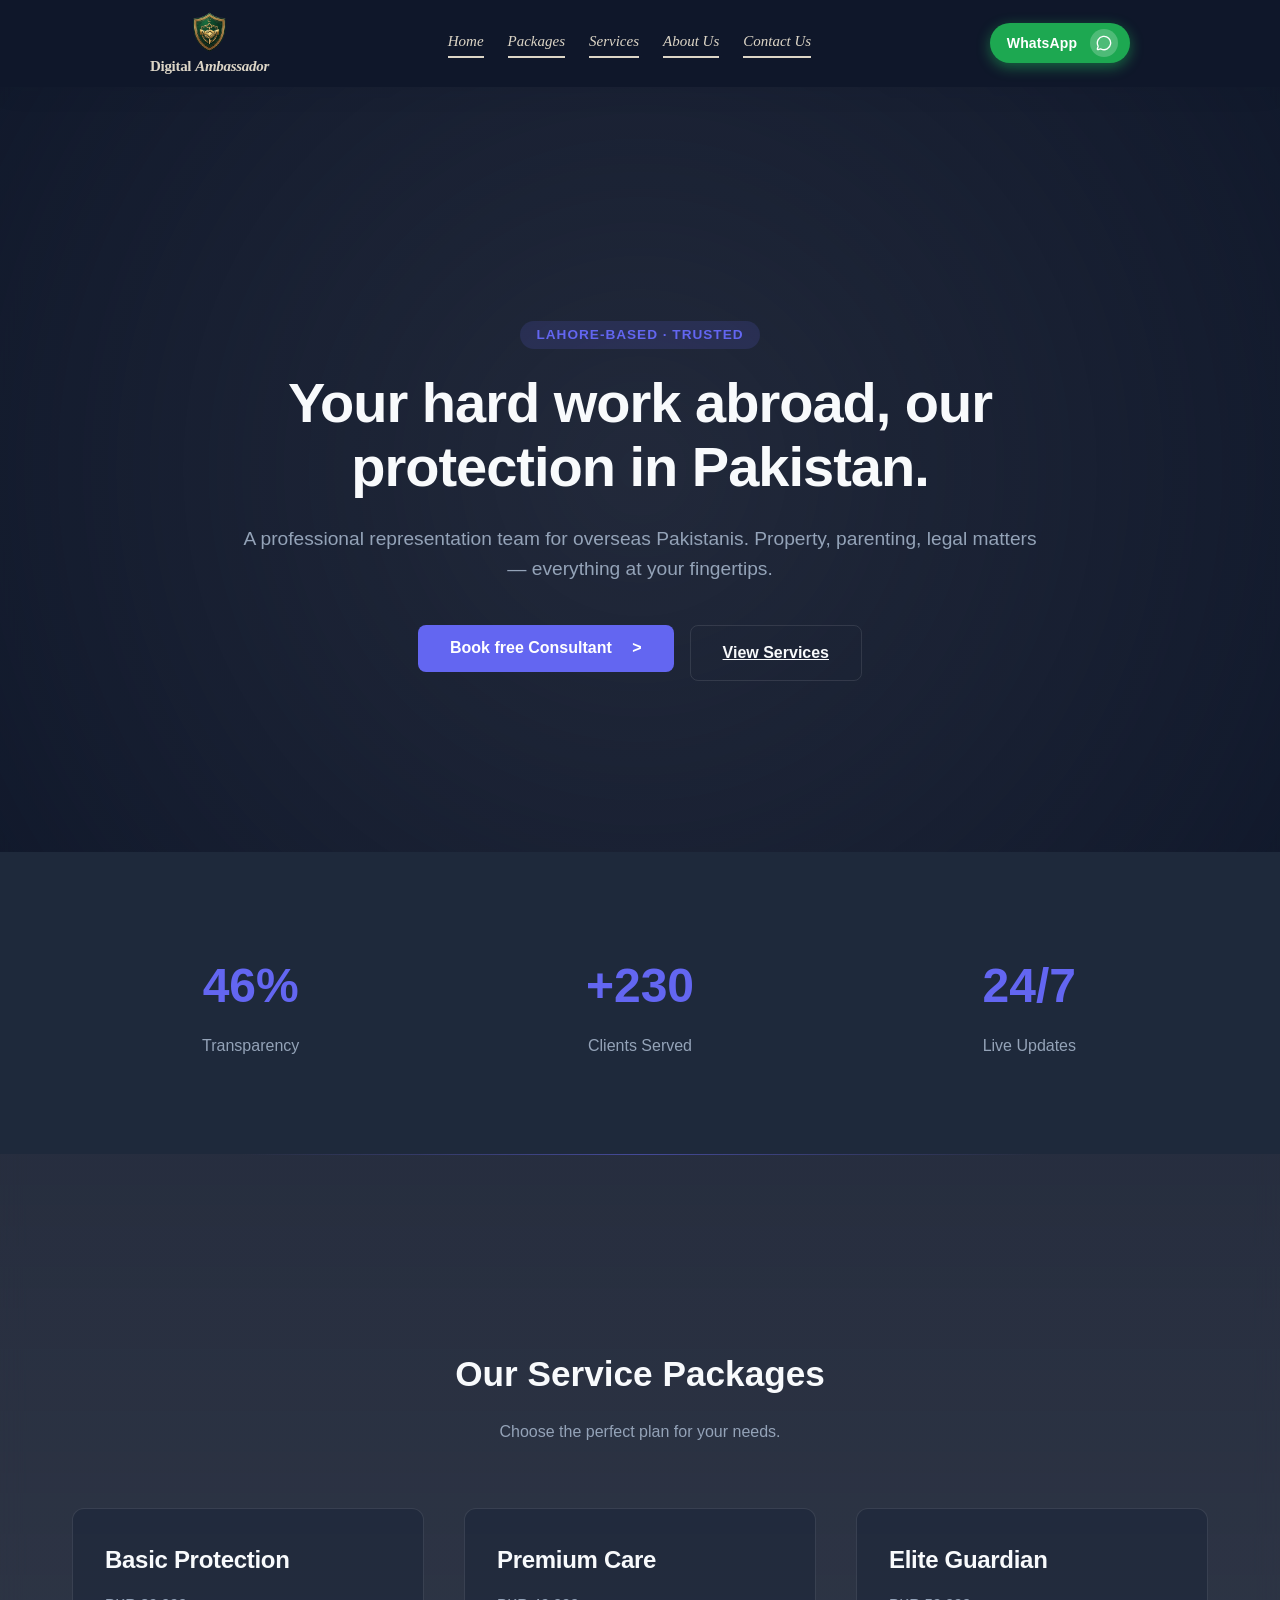
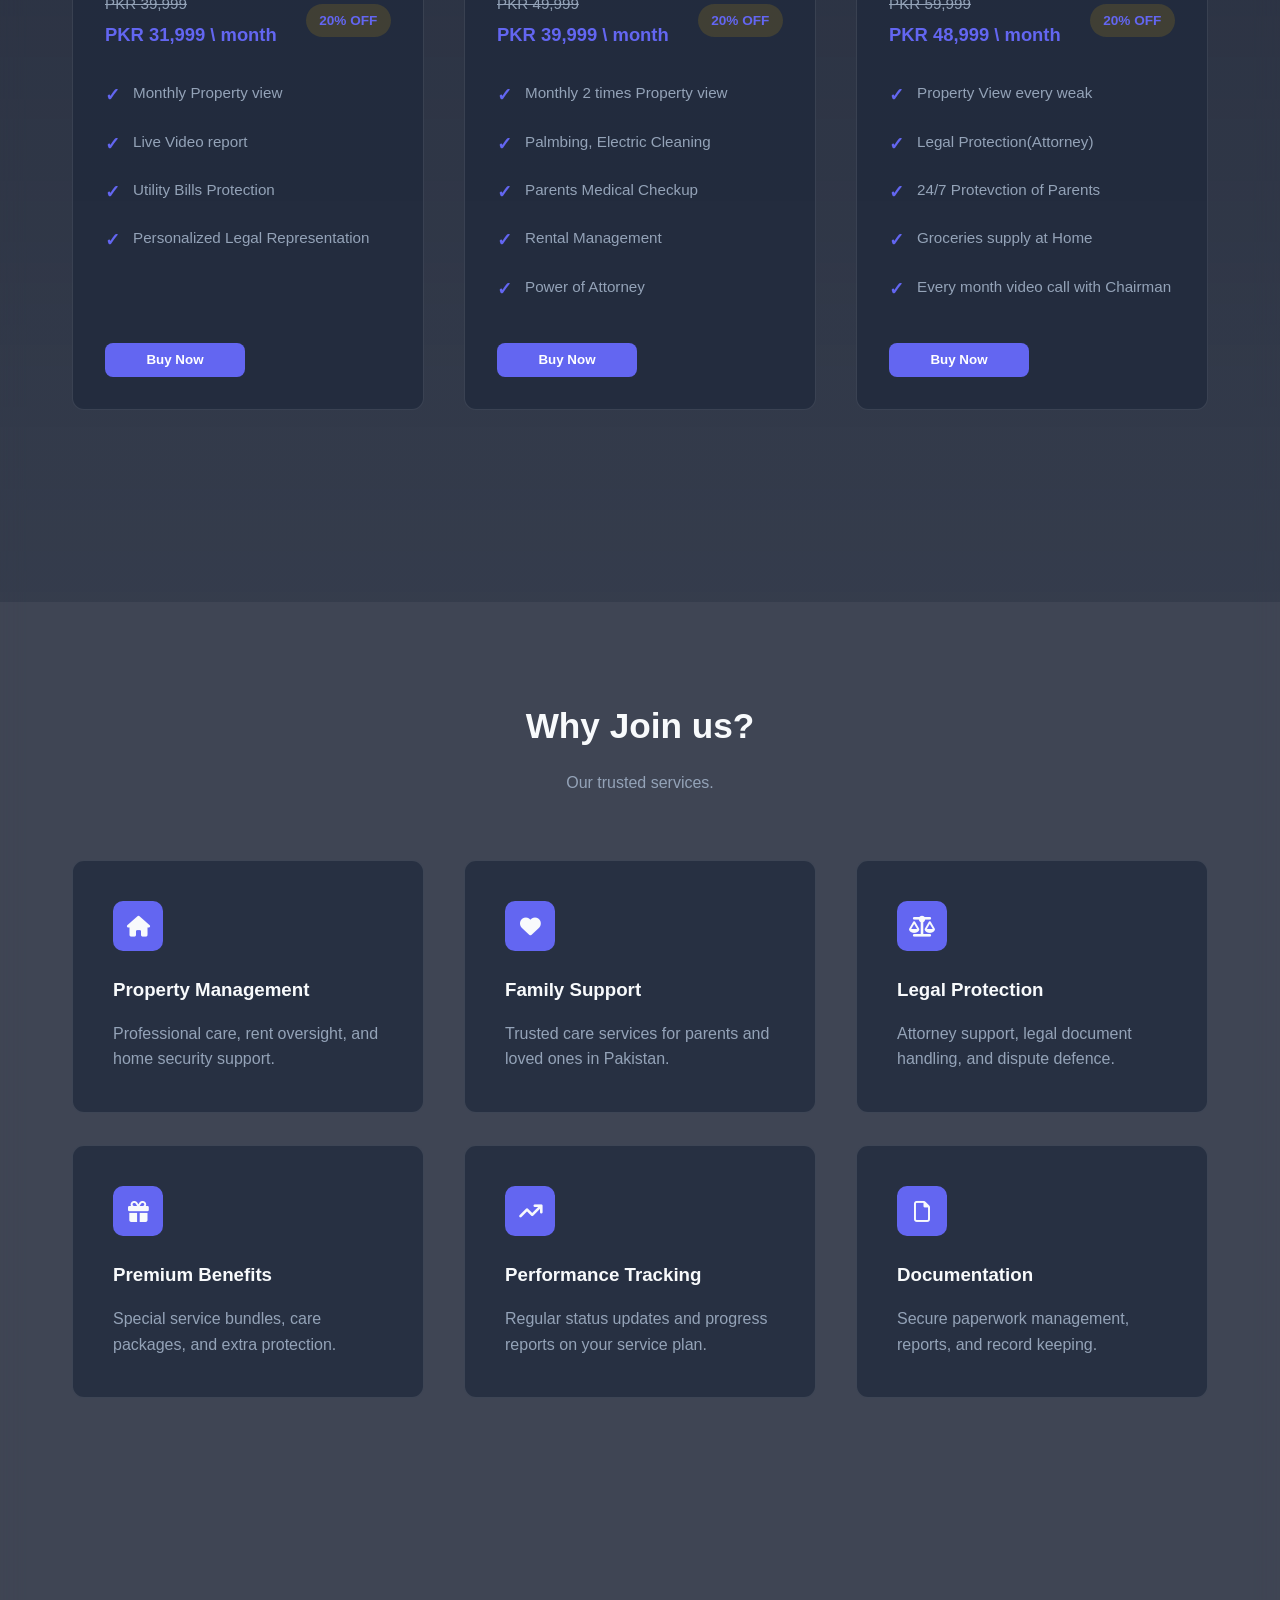
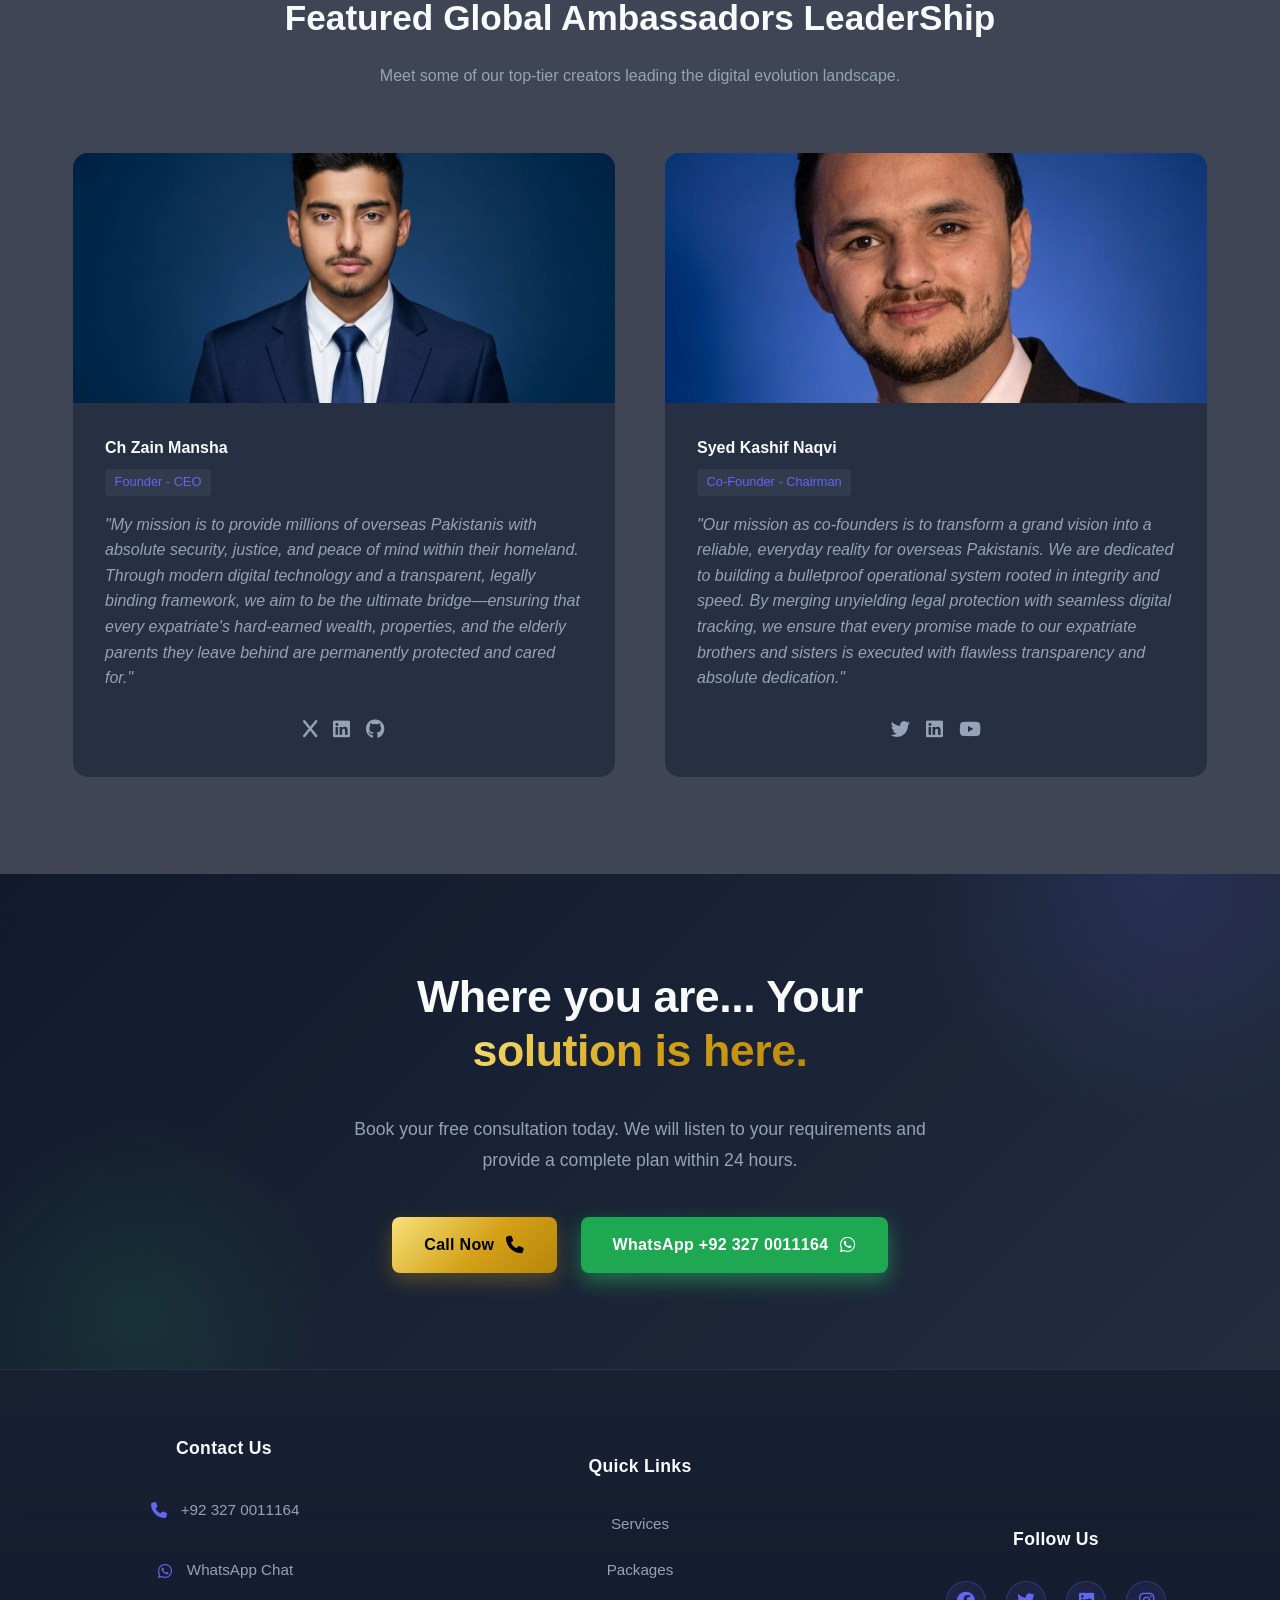
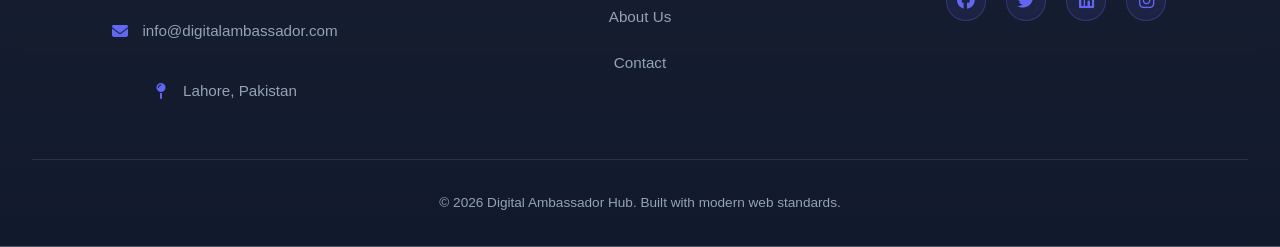
<file: index.html>
<!DOCTYPE html>
<html lang="en">
<head>
    <meta charset="UTF-8">
    <meta name="viewport" content="width=device-width, initial-scale=1.0">
    <title>Digital Ambassador Platform</title>
    <link rel="stylesheet" href="style.css">
    <link rel="stylesheet" href="https://cdnjs.cloudflare.com/ajax/libs/font-awesome/6.4.0/css/all.min.css">
</head>
<body>

     <nav class="navbar">
        <div class="navbar__brand">
            <img src="./Images/brandLogo.png" alt="Digital Ambassador" class="navbar__brand-logo">
            <span class="navbar__brand-title">
                <span class="navbar__brand-title-main">Digital</span>
                <span class="navbar__brand-title-italic">Ambassador</span>
            </span>
        </div>
        <button class="nav-toggle" type="button" aria-label="Toggle navigation" aria-expanded="false"
            aria-controls="nav-links">
            <span>☰</span>
        </button>

        <div class="nav-links" id="nav-links">
            <div class="nav-links__brand">
                <img src="../Images/brandLogo.png" alt="Digital Ambassador" class="nav-links__brand-logo">
                <div class="nav-links__brand-text">
                    <span class="navbar__brand-title-main">Digital</span>
                    <span class="navbar__brand-title-italic">Ambassador</span>
                </div>
            </div>
            <a href="">Home</a>
              <a href="#packages">Packages</a>
            <a href="#features">Services</a>
            <a href="#ambassadors">About Us</a>
            <a href="#contact">Contact Us</a>
            <a class="whatsapp-btn nav-links__whatsapp"
                href="https://wa.me/923270011164?text=%D8%A7%D9%84%D8%D8%B3%D9%84%D8%A7%D9%85%20%D8%B9%D9%84%DB%8C%DA%A9%D9%85%20Digital%20Ambassador%20team!%20%F0%9F%91%8B%0A%0A%D9%85%DB%8C%DA%BA%20%D8%A8%D8%DB%8C%D8%B1%D9%88%D9%86%D9%90%20%D9%85%D9%84%DA%A9%20%D9%85%D9%82%DB%8C%D9%85%20%DB%81%D9%88%DA%BA%20%D8%A7%D9%88%D8%B1%20%D8%A2%D9%BE%20%DA%A9%DB%8C%20%D8%B3%D8%B1%D9%88%D8%B3%D8%B2%20%DA%A9%DB%92%20%D8%A8%D8%A7%D8%B1%DB%92%20%D9%85%DB%8C%DA%BA%20%D8%AC%D8%A7%D9%86%D9%86%D8%A7%20%DA%86%D8%A7%DB%81%D8%AA%D8%A7%2F%DA%86%D8%A7%D9%87%D8%AA%DB%8C%20%DB%81%D9%88%DA%BA%DB%94%0A%0A%D8%A8%D8%B1%D8%A7%DB%81%D9%90%20%DA%A9%D8%B1%D9%85%20%D9%85%D8%AC%DA%BE%DB%92%20%D9%81%D8%B1%DB%8C%20%DA%A9%D9%86%D8%B3%D9%84%D9%B9%DB%8C%D8%B4%D9%86%20%DA%A9%DB%92%20%D9%84%DB%8C%DB%92%20%D8%B1%DB%81%D9%86%D9%85%D8%A7%D8%A6%DB%8C%20%D9%81%D8%B1%D9%85%D8%A7%D8%A6%DB%8C%DA%BA%DB%94%0A%0A%D8%B4%DA%A9%D8%B1%DB%8C%DB%81!"
                target="_blank" rel="noopener noreferrer" aria-label="Chat with us on WhatsApp">
                <span class="whatsapp-btn__label" dir="ltr">WhatsApp</span>
                <span class="whatsapp-btn__icon-wrap" aria-hidden="true">
                    <svg class="whatsapp-btn__icon" xmlns="http://www.w3.org/2000/svg" width="24" height="24"
                        viewBox="0 0 24 24" fill="none" stroke="currentColor" stroke-width="2" stroke-linecap="round"
                        stroke-linejoin="round">
                        <path
                            d="M2.992 16.342a2 2 0 0 1 .094 1.167l-1.065 3.29a1 1 0 0 0 1.236 1.168l3.413-.998a2 2 0 0 1 1.099.092 10 10 0 1 0-4.777-4.719">
                        </path>
                    </svg>
                </span>
            </a>
        </div>

        <a class="whatsapp-btn"
            href="https://wa.me/923270011164?text=%D8%A7%D9%84%D8%B3%D9%84%D8%A7%D9%85%20%D8%B9%D9%84%DB%8C%DA%A9%D9%85%20Digital%20Ambassador%20team!%20%F0%9F%91%8B%0A%0A%D9%85%DB%8C%DA%BA%20%D8%A8%DB%8C%D8%B1%D9%88%D9%86%D9%90%20%D9%85%D9%84%DA%A9%20%D9%85%D9%82%DB%8C%D9%85%20%DB%81%D9%88%DA%BA%20%D8%A7%D9%88%D8%B1%20%D8%A2%D9%BE%20%DA%A9%DB%8C%20%D8%B3%D8%B1%D9%88%D8%B3%D8%B2%20%DA%A9%DB%92%20%D8%A8%D8%A7%D8%B1%DB%92%20%D9%85%DB%8C%DA%BA%20%D8%AC%D8%A7%D9%86%D9%86%D8%A7%20%DA%86%D8%A7%DB%81%D8%AA%D8%A7%2F%DA%86%D8%A7%D9%87%D8%AA%DB%8C%20%DB%81%D9%88%DA%BA%DB%94%0A%0A%D8%A8%D8%B1%D8%A7%DB%81%D9%90%20%DA%A9%D8%B1%D9%85%20%D9%85%D8%AC%DA%BE%DB%92%20%D9%81%D8%B1%DB%8C%20%DA%A9%D9%86%D8%B3%D9%84%D9%B9%DB%8C%D8%B4%D9%86%20%DA%A9%DB%92%20%D9%84%DB%8C%DB%92%20%D8%B1%DB%81%D9%86%D9%85%D8%A7%D8%A6%DB%8C%20%D9%81%D8%B1%D9%85%D8%A7%D8%A6%DB%8C%DA%BA%DB%94%0A%0A%D8%B4%DA%A9%D8%B1%DB%8C%DB%81!"
            target="_blank" rel="noopener noreferrer" aria-label="Chat with us on WhatsApp">
            <span class="whatsapp-btn__label" dir="ltr">WhatsApp</span>
            <span class="whatsapp-btn__icon-wrap" aria-hidden="true">
                <svg class="whatsapp-btn__icon" xmlns="http://www.w3.org/2000/svg" width="24" height="24"
                    viewBox="0 0 24 24" fill="none" stroke="currentColor" stroke-width="2" stroke-linecap="round"
                    stroke-linejoin="round">
                    <path
                        d="M2.992 16.342a2 2 0 0 1 .094 1.167l-1.065 3.29a1 1 0 0 0 1.236 1.168l3.413-.998a2 2 0 0 1 1.099.092 10 10 0 1 0-4.777-4.719">
                    </path>
                </svg>
            </span>
        </a>
     </nav>

    <section class="hero">
        <div class="hero-overlay"></div>
        <div class="hero-content">
            <span class="badge">Lahore-Based · Trusted</span>
            <h1 style="overflow-y: hidden;">Your hard work abroad, our protection in Pakistan.</h1>
            <p>A professional representation team for overseas Pakistanis. Property, parenting, legal matters — everything at your fingertips.</p>
            <div class="hero-actions">
                 <a href="https://wa.me/92270011164?text=Hi,%20book%20a%20free%20consultation">
                <button class="btn btn-primary btn-large">Book free Consultant &emsp;></button>
                </a>
                <a href="#features" class="btn btn-secondary btn-large">View Services</a>
            </div>
        </div>
    </section>

    <section id="analytics" class="metrics-section">
        <div class="section-container">
            <div class="metrics-grid">
    <!-- 1. Percentage Counter -->
    <div class="metric-card">
        <h3 class="counter" data-target="100" data-append="%">0</h3>
        <p>Transparency</p>
    </div>
    
    <!-- 2. Counter with a Plus Sign -->
    <div class="metric-card">
        <h3 class="counter" data-target="500" data-prepend="+">0</h3>
        <p>Clients Served</p>
    </div>

     <!-- 3. Static Text (No counting animation needed) -->
    <div class="metric-card">
        <h3 class="static-value">24/7</h3>
        <p>Live Updates</p>
    </div>

</div>
        </div>
    </section>

    <section id="packages" class="packages-section">
        <div class="section-container">
            <div class="section-header">
                <h2>Our Service Packages</h2>
                <p>Choose the perfect plan for your needs.</p>
            </div>
            <div class="packages-grid">
                <div class="package-card">
                    <h3>Basic Protection</h3>
                    <div class="price-block">
                        <div>
                            <span class="original-price">PKR 39,999</span>
                            <span class="discounted-price">PKR 31,999 <span class="slash-icon"></i></span>\ month</span>
                        </div>
                        <span class="discount-badge">20% OFF</span>
                    </div>
                    <ul>
                        <li>Monthly Property view</li>
                        <li>Live Video report</li>
                        <li>Utility Bills Protection</li>
                        <li>Personalized Legal Representation</li>
                    </ul>
                    <a href="https://wa.me/92270011164?text=Hi,%20I'm%20intrested%20in%20basic%20protection%20plan">
                    <button class="btn btn-primary open-modal-btn">Buy Now</button>
                    </a>
                </div>
                <div class="package-card">
                    <h3>Premium Care</h3>
                    <div class="price-block">
                        <div>
                            <span class="original-price">PKR 49,999</span>
                            <span class="discounted-price">PKR 39,999 <span class="slash-icon"></i></span>\ month</span>
                        </div>
                        <span class="discount-badge">20% OFF</span>
                    </div>
                    <ul>
                        <li>Monthly 2 times Property view</li>
                        <li>Palmbing, Electric Cleaning</li>
                        <li>Parents Medical Checkup</li>
                        <li>Rental Management</li>
                        <li>Power of Attorney</li>
                    </ul>
                    <a href="https://wa.me/92270011164?text=Hi,%20I'm%20intrested%20in%20premium%20care%20plan">
                    <button class="btn btn-primary open-modal-btn">Buy Now</button>
                    </a>
                </div>
                <div class="package-card">
                    <h3>Elite Guardian</h3>
                    <div class="price-block">
                        <div>
                            <span class="original-price">PKR 59,999</span>
                            <span class="discounted-price">PKR 48,999 <span class="slash-icon"></i></span>\ month</span>
                        </div>
                        <span class="discount-badge">20% OFF</span>
                    </div>
                    <ul>
                        <li>Property View every weak</li>
                        <li>Legal Protection(Attorney)</li>
                        <li>24/7 Protevction of Parents</li>
                        <li>Groceries supply at Home</li>
                        <li>Every month video call with Chairman</li>
                    </ul>
                    <a href="https://wa.me/92270011164?text=Hi,%20I'm%20intrested%20in%20elite%20guardian%20plan">
                    <button class="btn btn-primary open-modal-btn">Buy Now</button>
                    </a>
                </div>
            </div>
        </div>
    </section>

    <section id="features" class="features-section">
        <div class="section-container">
            <div class="section-header">
                <h2>Why Join us?</h2>
                <p>Our trusted services.</p>
            </div>
            <div class="features-grid">
                <div class="feature-card">
                    <div class="icon-wrapper"><i class="fa-solid fa-house"></i></div>
                    <h3>Property Management</h3>
                    <p>Professional care, rent oversight, and home security support.</p>
                </div>
                <div class="feature-card">
                    <div class="icon-wrapper"><i class="fa-solid fa-heart"></i></div>
                    <h3>Family Support</h3>
                    <p>Trusted care services for parents and loved ones in Pakistan.</p>
                </div>
                <div class="feature-card">
                    <div class="icon-wrapper"><i class="fa-solid fa-scale-balanced"></i></div>
                    <h3>Legal Protection</h3>
                    <p>Attorney support, legal document handling, and dispute defence.</p>
                </div>
            </div>
             <div class="features-grid" style="margin-top: 2rem;">
                <div class="feature-card">
                    <div class="icon-wrapper"><i class="fa-solid fa-gift"></i></div>
                    <h3>Premium Benefits</h3>
                    <p>Special service bundles, care packages, and extra protection.</p>
                </div>
                <div class="feature-card">
                    <div class="icon-wrapper"><i class="fa-solid fa-arrow-trend-up"></i></div>
                    <h3>Performance Tracking</h3>
                    <p>Regular status updates and progress reports on your service plan.</p>
                </div>
                <div class="feature-card">
                    <div class="icon-wrapper"><i class="fa-regular fa-file"></i></div>
                    <h3>Documentation</h3>
                    <p>Secure paperwork management, reports, and record keeping.</p>
                </div>
            </div>
        </div>
    </section>

    <section id="ambassadors" class="showcase-section">
        <div class="section-container">
            <div class="section-header">
                <h2>Featured Global Ambassadors LeaderShip</h2>
                <p>Meet some of our top-tier creators leading the digital evolution landscape.</p>
            </div>
            <div class="ambassador-grid">
                <div class="ambassador-card">
                    <div class="profile-img-container">
                    <img src="./Images/ChZainMansha.png" alt="Ch Zain-Ul-Abideen Mansha">
                    </div>
                    <div class="card-info">
                        <h4>Ch Zain Mansha</h4>
                        <span class="role-badge">Founder - CEO</span>
                        <p>"My mission is to provide millions of overseas Pakistanis with absolute security, justice, and peace of mind within their homeland. Through modern digital technology and a transparent, legally binding framework, we aim to be the ultimate bridge—ensuring that every expatriate's hard-earned wealth, properties, and the elderly parents they leave behind are permanently protected and cared for."<p>
                        <div class="social-links">
                            <a href="https://x.com/chzaynmansha"><i class="fa-brands fa-x"></i></a>
                            <a href="https://www.linkedin.com/in/ch-zain-mansha-423312341/"><i class="fa-brands fa-linkedin"></i></a>
                            <a href="https://github.com/chzainmanshaa"><i class="fa-brands fa-github"></i></a>
                        </div>
                    </div>
                </div>
                <div class="ambassador-card">
                    <div class="profile-img-container">
                        <img src="./Images/KashafNaqvi.png" alt="Kashaf Shah Naqvi">
                    </div>
                    <div class="card-info">
                        <h4>Syed Kashif Naqvi</h4>
                        <span class="role-badge">Co-Founder - Chairman</span>
                        <p>"Our mission as co-founders is to transform a grand vision into a reliable, everyday reality for overseas Pakistanis. We are dedicated to building a bulletproof operational system rooted in integrity and speed. By merging unyielding legal protection with seamless digital tracking, we ensure that every promise made to our expatriate brothers and sisters is executed with flawless transparency and absolute dedication."</p>
                        <div class="social-links">
                            <a href="#"><i class="fa-brands fa-twitter"></i></a>
                            <a href="#"><i class="fa-brands fa-linkedin"></i></a>
                            <a href="#"><i class="fa-brands fa-youtube"></i></a>
                        </div>
                    </div>
                </div>
            </div>
        </div>
    </section>

    <section class="cta-container" id="contact">
        <div class="cta-card">
            <h2 class="cta-title">Where you are... Your <span class="highlight" style="overflow-y: hidden;">solution is here.</span></h2>
            
            <p class="cta-description">
                Book your free consultation today. We will listen to your requirements and provide a complete plan within 24 hours.
            </p>
            
            <div class="cta-buttons">
                <a href="tel:+923270011164" class="btn-cta btn-gold">
                    Call Now <i class="fa-solid fa-phone"></i>
                </a>
                
                <a href="https://wa.me/923270011164" target="_blank" class="btn-cta btn-whatsapp">
                    WhatsApp +92 327 0011164 <i class="fa-brands fa-whatsapp"></i>
                </a>
            </div>
        </div>
    </section>

    <footer class="main-footer">
        <div class="footer-container">
            <div class="footer-section footer-contact">
                <h4>Contact Us</h4>
                <div class="contact-item">
                    <i class="fa-solid fa-phone"></i>
                    <a href="tel:+923270011164">+92 327 0011164</a>
                </div>
                <div class="contact-item">
                    <i class="fa-brands fa-whatsapp"></i>
                    <a href="https://wa.me/923270011164" target="_blank" rel="noopener noreferrer">WhatsApp Chat</a>
                </div>
                <div class="contact-item">
                    <i class="fa-solid fa-envelope"></i>
                    <a href="mailto:info@digitalambassador.com">info@digitalambassador.com</a>
                </div>
                <div class="contact-item">
                    <i class="fa-solid fa-map-pin"></i>
                    <span>Lahore, Pakistan</span>
                </div>
            </div>

            <div class="footer-section footer-links">
                <h4>Quick Links</h4>
                <ul>
                    <li><a href="#features">Services</a></li>
                    <li><a href="#packages">Packages</a></li>
                    <li><a href="#ambassadors">About Us</a></li>
                    <li><a href="#contact">Contact</a></li>
                </ul>
            </div>

            <div class="footer-section footer-social">
                <h4>Follow Us</h4>
                <div class="social-icons">
                    <a href="#" aria-label="Facebook" title="Facebook"><i class="fa-brands fa-facebook"></i></a>
                    <a href="#" aria-label="Twitter" title="Twitter"><i class="fa-brands fa-twitter"></i></a>
                    <a href="#" aria-label="LinkedIn" title="LinkedIn"><i class="fa-brands fa-linkedin"></i></a>
                    <a href="#" aria-label="Instagram" title="Instagram"><i class="fa-brands fa-instagram"></i></a>
                </div>
            </div>
        </div>

        <div class="footer-bottom">
            <p>&copy; 2026 Digital Ambassador Hub. Built with modern web standards.</p>
        </div>
    </footer>

    <div class="modal-backdrop" id="applicationModal">
        <div class="modal-box">
            <div class="modal-header">
                <h3>Ambassador Application Form</h3>
                <span class="close-modal-btn" id="closeModalBtn">&times;</span>
            </div>
            <form id="ambassadorForm">
                <div class="form-group">
                    <label for="fullName">Full Name</label>
                    <input type="text" id="fullName" required placeholder="John Doe">
                </div>
                <div class="form-group">
                    <label for="emailAddr">Email Address</label>
                    <input type="email" id="emailAddr" required placeholder="john@example.com">
                </div>
                <div class="form-group">
                    <label for="nicheSelect">Primary Content Focus</label>
                    <select id="nicheSelect">
                        <option value="software">Software Engineering / No-Code</option>
                        <option value="design">UI/UX Design Systems</option>
                        <option value="ai">Artificial Intelligence & Automation</option>
                    </select>
                </div>
                <button type="submit" class="btn btn-primary btn-full">Submit Application</button>
            </form>
        </div>
    </div>

    <script src="script.js"></script>
</body>
</html>
</file>
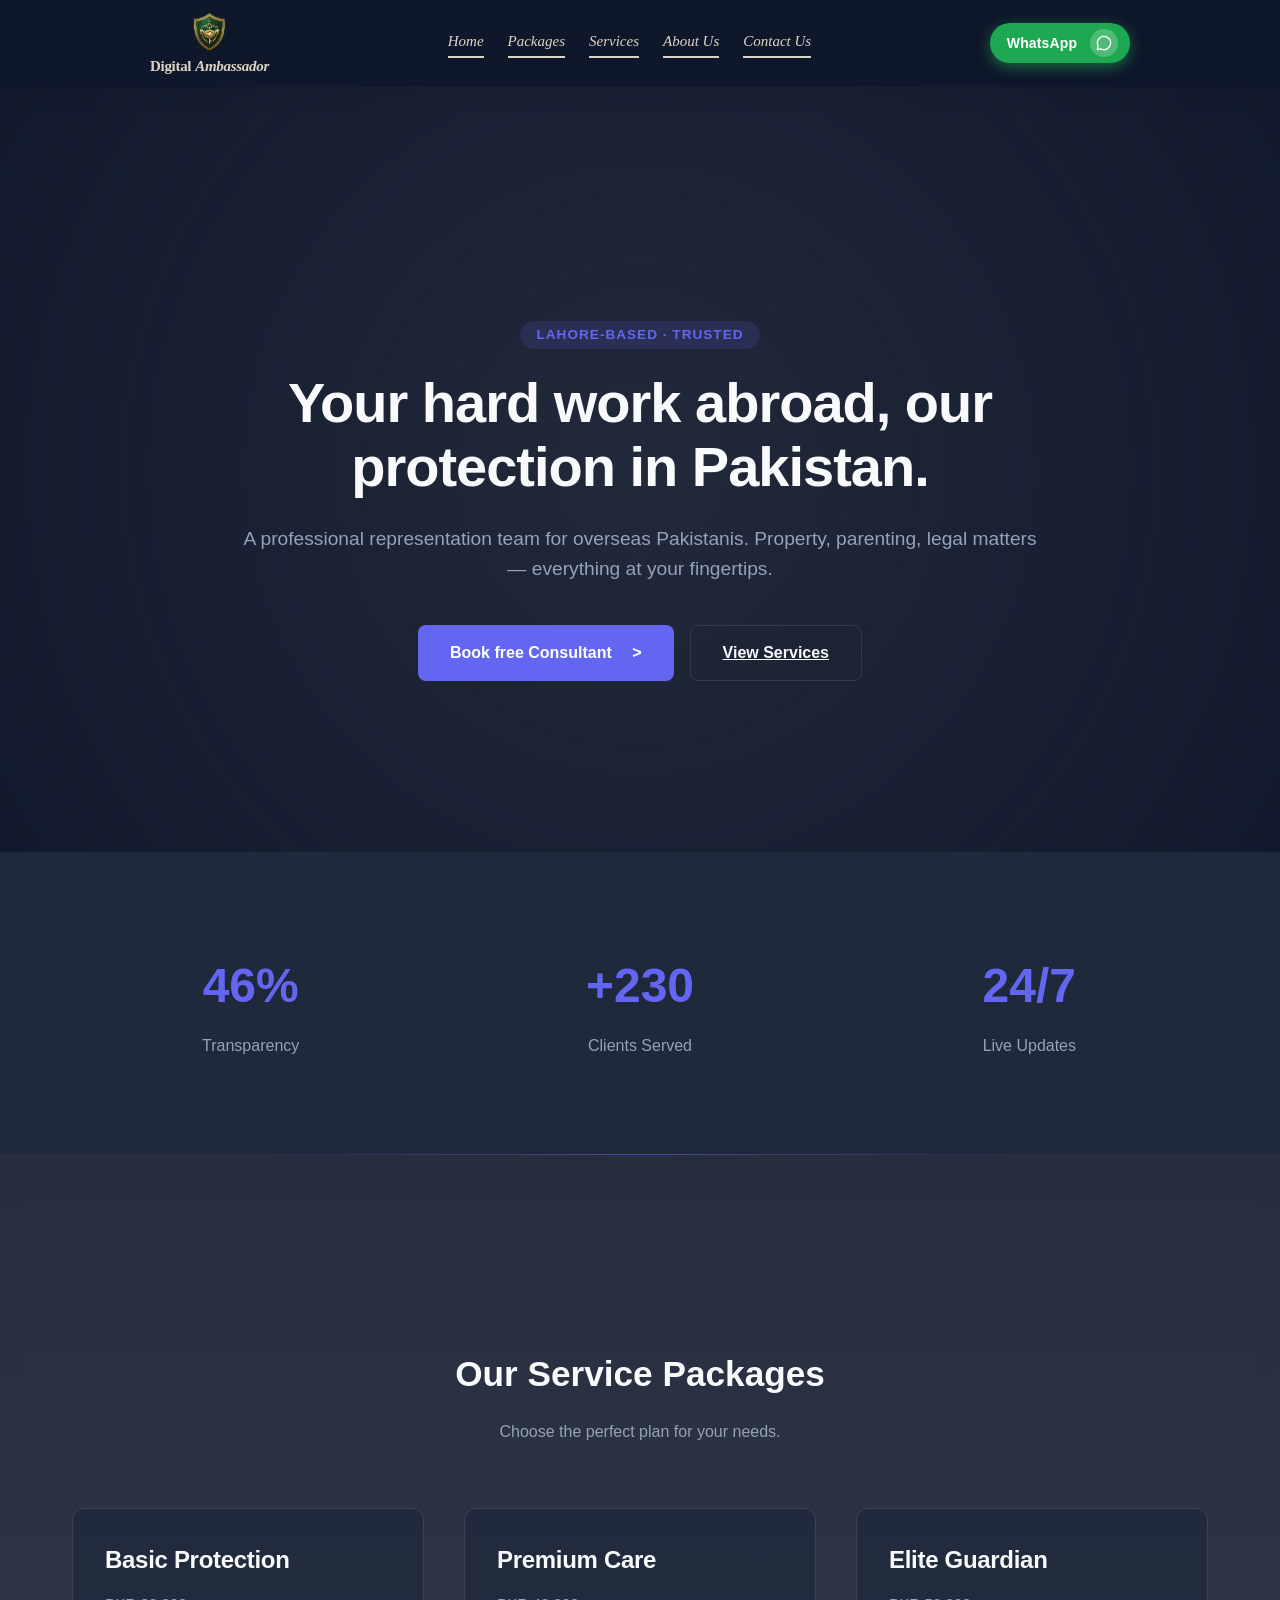
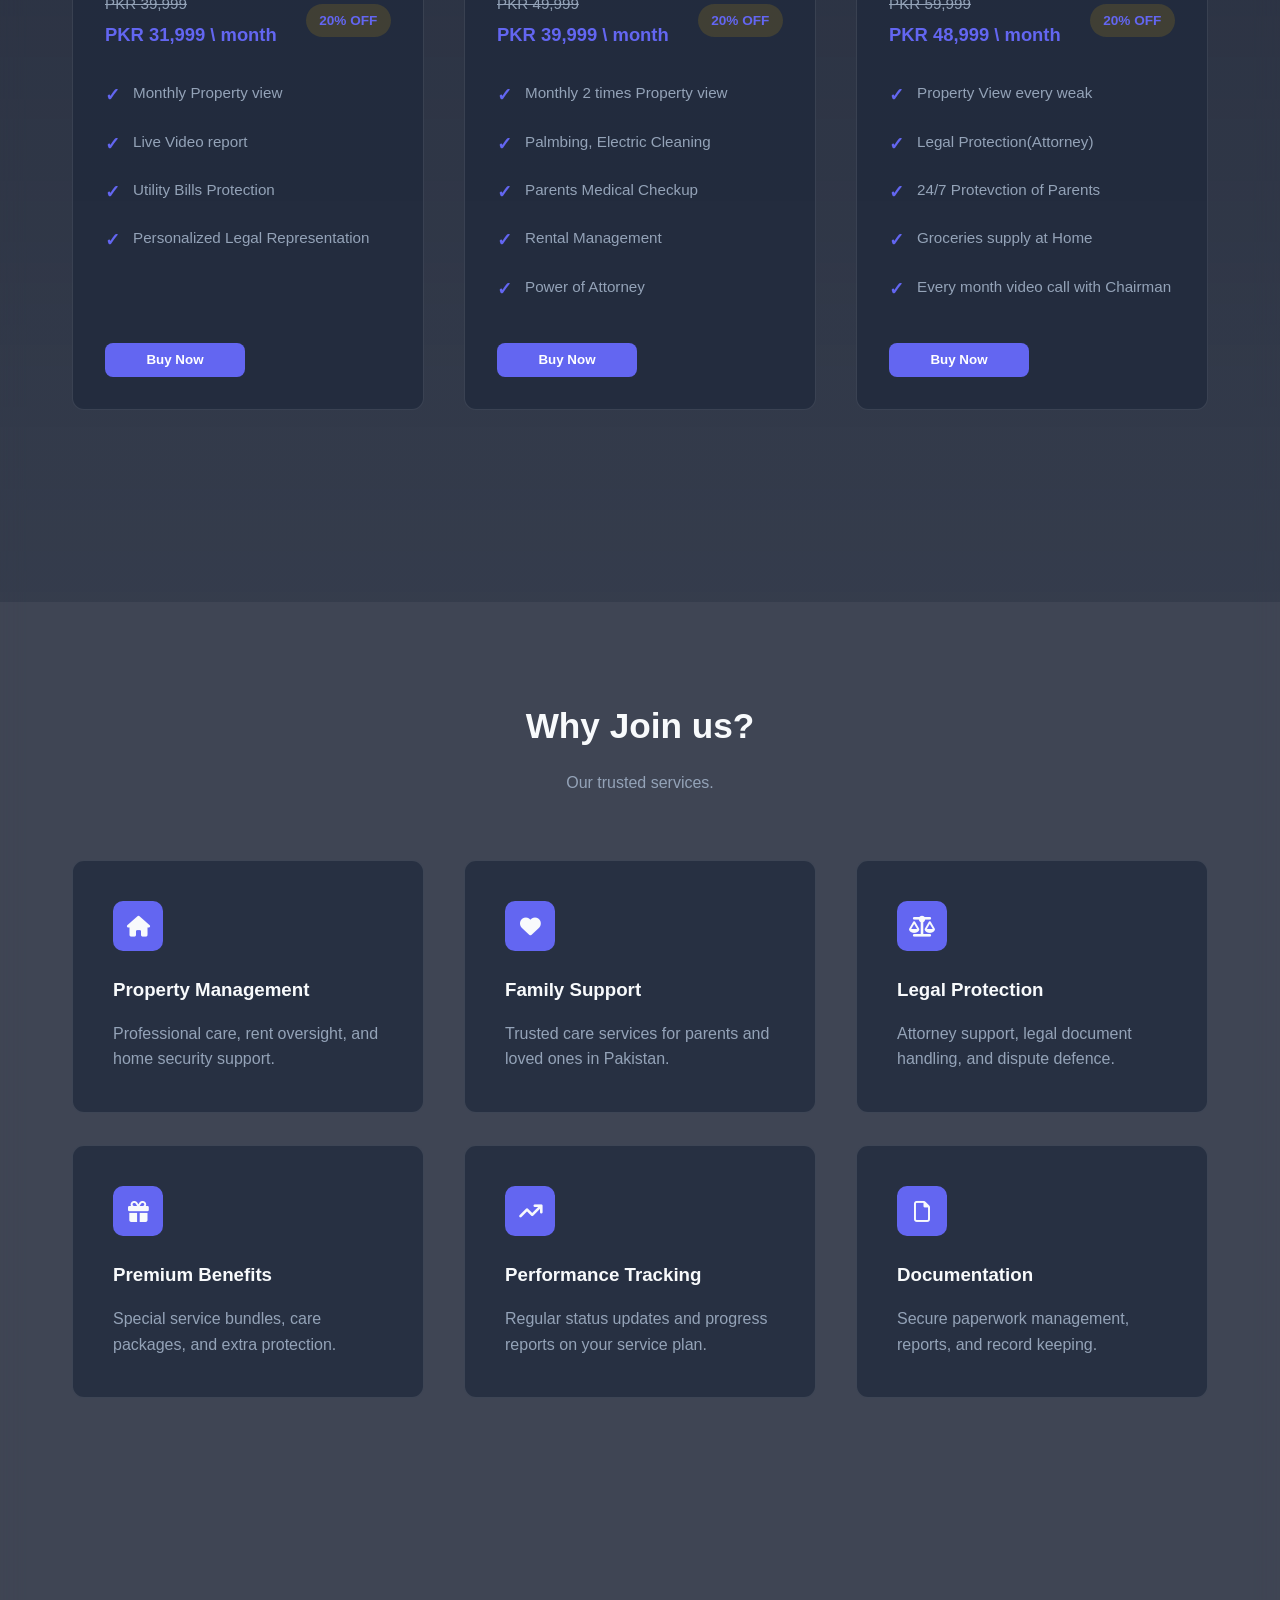
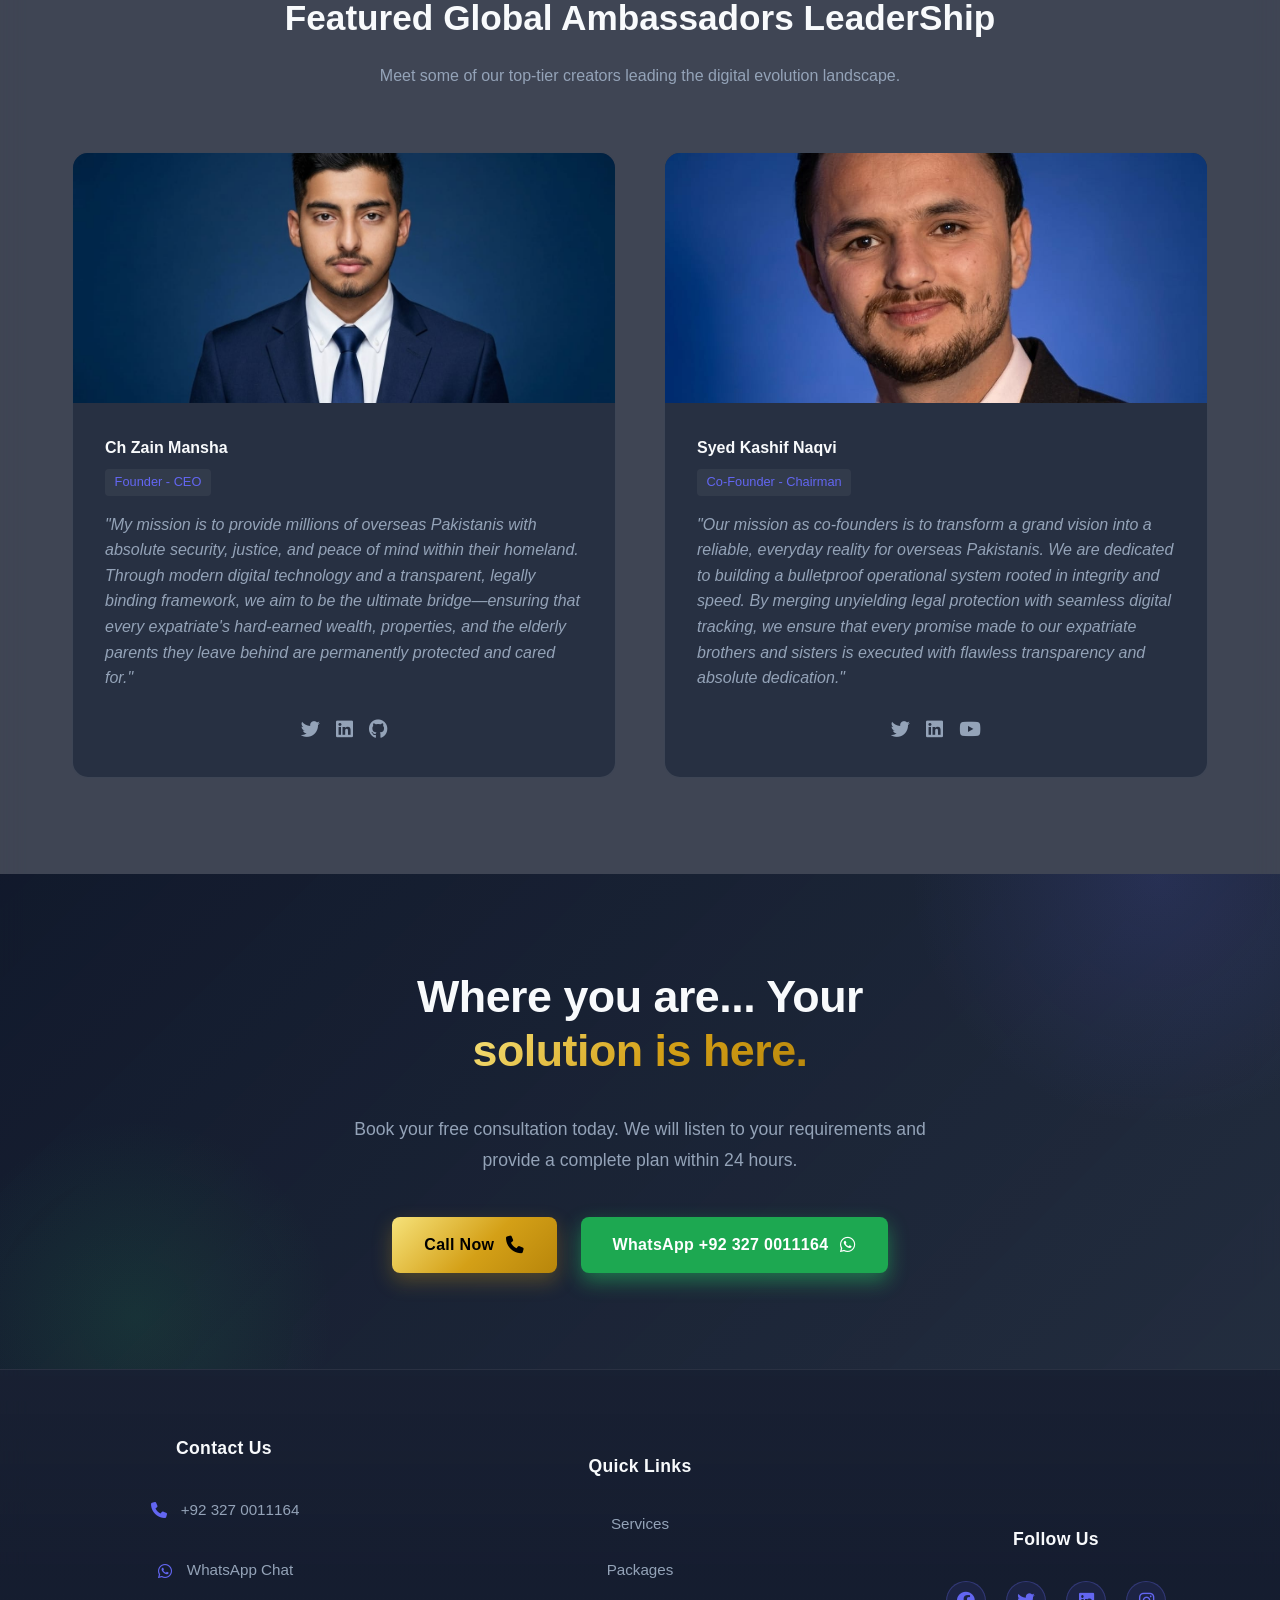
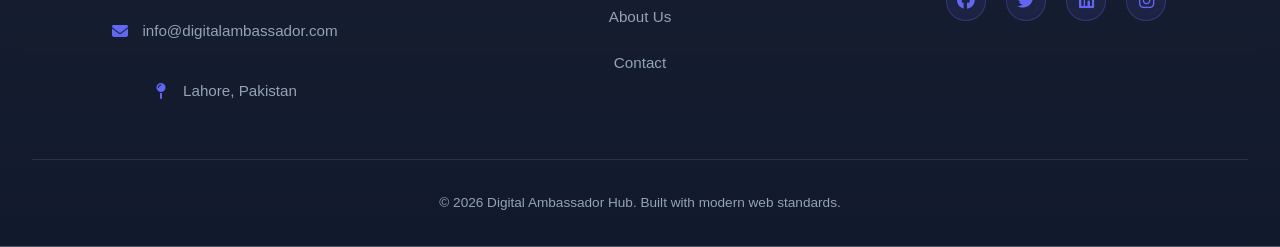
<file: Home Page/index.html>
<!DOCTYPE html>
<html lang="en">
<head>
    <meta charset="UTF-8">
    <meta name="viewport" content="width=device-width, initial-scale=1.0">
    <title>Digital Ambassador Platform</title>
    <link rel="stylesheet" href="style.css">
    <link rel="stylesheet" href="https://cdnjs.cloudflare.com/ajax/libs/font-awesome/6.4.0/css/all.min.css">
</head>
<body>

     <nav class="navbar">
        <div class="navbar__brand">
            <img src="./Images/brandLogo.png" alt="Digital Ambassador" class="navbar__brand-logo">
            <span class="navbar__brand-title">
                <span class="navbar__brand-title-main">Digital</span>
                <span class="navbar__brand-title-italic">Ambassador</span>
            </span>
        </div>
        <button class="nav-toggle" type="button" aria-label="Toggle navigation" aria-expanded="false"
            aria-controls="nav-links">
            <span>☰</span>
        </button>

        <div class="nav-links" id="nav-links">
            <div class="nav-links__brand">
                <img src="../Images/brandLogo.png" alt="Digital Ambassador" class="nav-links__brand-logo">
                <div class="nav-links__brand-text">
                    <span class="navbar__brand-title-main">Digital</span>
                    <span class="navbar__brand-title-italic">Ambassador</span>
                </div>
            </div>
            <a href="">Home</a>
              <a href="#packages">Packages</a>
            <a href="#features">Services</a>
            <a href="#ambassadors">About Us</a>
            <a href="#contact">Contact Us</a>
            <a class="whatsapp-btn nav-links__whatsapp"
                href="https://wa.me/923270011164?text=%D8%A7%D9%84%D8%D8%B3%D9%84%D8%A7%D9%85%20%D8%B9%D9%84%DB%8C%DA%A9%D9%85%20Digital%20Ambassador%20team!%20%F0%9F%91%8B%0A%0A%D9%85%DB%8C%DA%BA%20%D8%A8%D8%DB%8C%D8%B1%D9%88%D9%86%D9%90%20%D9%85%D9%84%DA%A9%20%D9%85%D9%82%DB%8C%D9%85%20%DB%81%D9%88%DA%BA%20%D8%A7%D9%88%D8%B1%20%D8%A2%D9%BE%20%DA%A9%DB%8C%20%D8%B3%D8%B1%D9%88%D8%B3%D8%B2%20%DA%A9%DB%92%20%D8%A8%D8%A7%D8%B1%DB%92%20%D9%85%DB%8C%DA%BA%20%D8%AC%D8%A7%D9%86%D9%86%D8%A7%20%DA%86%D8%A7%DB%81%D8%AA%D8%A7%2F%DA%86%D8%A7%D9%87%D8%AA%DB%8C%20%DB%81%D9%88%DA%BA%DB%94%0A%0A%D8%A8%D8%B1%D8%A7%DB%81%D9%90%20%DA%A9%D8%B1%D9%85%20%D9%85%D8%AC%DA%BE%DB%92%20%D9%81%D8%B1%DB%8C%20%DA%A9%D9%86%D8%B3%D9%84%D9%B9%DB%8C%D8%B4%D9%86%20%DA%A9%DB%92%20%D9%84%DB%8C%DB%92%20%D8%B1%DB%81%D9%86%D9%85%D8%A7%D8%A6%DB%8C%20%D9%81%D8%B1%D9%85%D8%A7%D8%A6%DB%8C%DA%BA%DB%94%0A%0A%D8%B4%DA%A9%D8%B1%DB%8C%DB%81!"
                target="_blank" rel="noopener noreferrer" aria-label="Chat with us on WhatsApp">
                <span class="whatsapp-btn__label" dir="ltr">WhatsApp</span>
                <span class="whatsapp-btn__icon-wrap" aria-hidden="true">
                    <svg class="whatsapp-btn__icon" xmlns="http://www.w3.org/2000/svg" width="24" height="24"
                        viewBox="0 0 24 24" fill="none" stroke="currentColor" stroke-width="2" stroke-linecap="round"
                        stroke-linejoin="round">
                        <path
                            d="M2.992 16.342a2 2 0 0 1 .094 1.167l-1.065 3.29a1 1 0 0 0 1.236 1.168l3.413-.998a2 2 0 0 1 1.099.092 10 10 0 1 0-4.777-4.719">
                        </path>
                    </svg>
                </span>
            </a>
        </div>

        <a class="whatsapp-btn"
            href="https://wa.me/923270011164?text=%D8%A7%D9%84%D8%B3%D9%84%D8%A7%D9%85%20%D8%B9%D9%84%DB%8C%DA%A9%D9%85%20Digital%20Ambassador%20team!%20%F0%9F%91%8B%0A%0A%D9%85%DB%8C%DA%BA%20%D8%A8%DB%8C%D8%B1%D9%88%D9%86%D9%90%20%D9%85%D9%84%DA%A9%20%D9%85%D9%82%DB%8C%D9%85%20%DB%81%D9%88%DA%BA%20%D8%A7%D9%88%D8%B1%20%D8%A2%D9%BE%20%DA%A9%DB%8C%20%D8%B3%D8%B1%D9%88%D8%B3%D8%B2%20%DA%A9%DB%92%20%D8%A8%D8%A7%D8%B1%DB%92%20%D9%85%DB%8C%DA%BA%20%D8%AC%D8%A7%D9%86%D9%86%D8%A7%20%DA%86%D8%A7%DB%81%D8%AA%D8%A7%2F%DA%86%D8%A7%D9%87%D8%AA%DB%8C%20%DB%81%D9%88%DA%BA%DB%94%0A%0A%D8%A8%D8%B1%D8%A7%DB%81%D9%90%20%DA%A9%D8%B1%D9%85%20%D9%85%D8%AC%DA%BE%DB%92%20%D9%81%D8%B1%DB%8C%20%DA%A9%D9%86%D8%B3%D9%84%D9%B9%DB%8C%D8%B4%D9%86%20%DA%A9%DB%92%20%D9%84%DB%8C%DB%92%20%D8%B1%DB%81%D9%86%D9%85%D8%A7%D8%A6%DB%8C%20%D9%81%D8%B1%D9%85%D8%A7%D8%A6%DB%8C%DA%BA%DB%94%0A%0A%D8%B4%DA%A9%D8%B1%DB%8C%DB%81!"
            target="_blank" rel="noopener noreferrer" aria-label="Chat with us on WhatsApp">
            <span class="whatsapp-btn__label" dir="ltr">WhatsApp</span>
            <span class="whatsapp-btn__icon-wrap" aria-hidden="true">
                <svg class="whatsapp-btn__icon" xmlns="http://www.w3.org/2000/svg" width="24" height="24"
                    viewBox="0 0 24 24" fill="none" stroke="currentColor" stroke-width="2" stroke-linecap="round"
                    stroke-linejoin="round">
                    <path
                        d="M2.992 16.342a2 2 0 0 1 .094 1.167l-1.065 3.29a1 1 0 0 0 1.236 1.168l3.413-.998a2 2 0 0 1 1.099.092 10 10 0 1 0-4.777-4.719">
                    </path>
                </svg>
            </span>
        </a>
     </nav>

    <section class="hero">
        <div class="hero-overlay"></div>
        <div class="hero-content">
            <span class="badge">Lahore-Based · Trusted</span>
            <h1 style="overflow-y: hidden;">Your hard work abroad, our protection in Pakistan.</h1>
            <p>A professional representation team for overseas Pakistanis. Property, parenting, legal matters — everything at your fingertips.</p>
            <div class="hero-actions">
                <button class="btn btn-primary btn-large open-modal-btn">Book free Consultant &emsp;></button>
                <a href="#features" class="btn btn-secondary btn-large">View Services</a>
            </div>
        </div>
    </section>

    <section id="analytics" class="metrics-section">
        <div class="section-container">
            <div class="metrics-grid">
    <!-- 1. Percentage Counter -->
    <div class="metric-card">
        <h3 class="counter" data-target="100" data-append="%">0</h3>
        <p>Transparency</p>
    </div>
    
    <!-- 2. Counter with a Plus Sign -->
    <div class="metric-card">
        <h3 class="counter" data-target="500" data-prepend="+">0</h3>
        <p>Clients Served</p>
    </div>

     <!-- 3. Static Text (No counting animation needed) -->
    <div class="metric-card">
        <h3 class="static-value">24/7</h3>
        <p>Live Updates</p>
    </div>

</div>
        </div>
    </section>

    <section id="packages" class="packages-section">
        <div class="section-container">
            <div class="section-header">
                <h2>Our Service Packages</h2>
                <p>Choose the perfect plan for your needs.</p>
            </div>
            <div class="packages-grid">
                <div class="package-card">
                    <h3>Basic Protection</h3>
                    <div class="price-block">
                        <div>
                            <span class="original-price">PKR 39,999</span>
                            <span class="discounted-price">PKR 31,999 <span class="slash-icon"></i></span>\ month</span>
                        </div>
                        <span class="discount-badge">20% OFF</span>
                    </div>
                    <ul>
                        <li>Monthly Property view</li>
                        <li>Live Video report</li>
                        <li>Utility Bills Protection</li>
                        <li>Personalized Legal Representation</li>
                    </ul>
                    <button class="btn btn-primary open-modal-btn">Buy Now</button>
                </div>
                <div class="package-card">
                    <h3>Premium Care</h3>
                    <div class="price-block">
                        <div>
                            <span class="original-price">PKR 49,999</span>
                            <span class="discounted-price">PKR 39,999 <span class="slash-icon"></i></span>\ month</span>
                        </div>
                        <span class="discount-badge">20% OFF</span>
                    </div>
                    <ul>
                        <li>Monthly 2 times Property view</li>
                        <li>Palmbing, Electric Cleaning</li>
                        <li>Parents Medical Checkup</li>
                        <li>Rental Management</li>
                        <li>Power of Attorney</li>
                    </ul>
                    <button class="btn btn-primary open-modal-btn">Buy Now</button>
                </div>
                <div class="package-card">
                    <h3>Elite Guardian</h3>
                    <div class="price-block">
                        <div>
                            <span class="original-price">PKR 59,999</span>
                            <span class="discounted-price">PKR 48,999 <span class="slash-icon"></i></span>\ month</span>
                        </div>
                        <span class="discount-badge">20% OFF</span>
                    </div>
                    <ul>
                        <li>Property View every weak</li>
                        <li>Legal Protection(Attorney)</li>
                        <li>24/7 Protevction of Parents</li>
                        <li>Groceries supply at Home</li>
                        <li>Every month video call with Chairman</li>
                    </ul>
                    <button class="btn btn-primary open-modal-btn">Buy Now</button>
                </div>
            </div>
        </div>
    </section>

    <section id="features" class="features-section">
        <div class="section-container">
            <div class="section-header">
                <h2>Why Join us?</h2>
                <p>Our trusted services.</p>
            </div>
            <div class="features-grid">
                <div class="feature-card">
                    <div class="icon-wrapper"><i class="fa-solid fa-house"></i></div>
                    <h3>Property Management</h3>
                    <p>Professional care, rent oversight, and home security support.</p>
                </div>
                <div class="feature-card">
                    <div class="icon-wrapper"><i class="fa-solid fa-heart"></i></div>
                    <h3>Family Support</h3>
                    <p>Trusted care services for parents and loved ones in Pakistan.</p>
                </div>
                <div class="feature-card">
                    <div class="icon-wrapper"><i class="fa-solid fa-scale-balanced"></i></div>
                    <h3>Legal Protection</h3>
                    <p>Attorney support, legal document handling, and dispute defence.</p>
                </div>
            </div>
             <div class="features-grid" style="margin-top: 2rem;">
                <div class="feature-card">
                    <div class="icon-wrapper"><i class="fa-solid fa-gift"></i></div>
                    <h3>Premium Benefits</h3>
                    <p>Special service bundles, care packages, and extra protection.</p>
                </div>
                <div class="feature-card">
                    <div class="icon-wrapper"><i class="fa-solid fa-arrow-trend-up"></i></div>
                    <h3>Performance Tracking</h3>
                    <p>Regular status updates and progress reports on your service plan.</p>
                </div>
                <div class="feature-card">
                    <div class="icon-wrapper"><i class="fa-regular fa-file"></i></div>
                    <h3>Documentation</h3>
                    <p>Secure paperwork management, reports, and record keeping.</p>
                </div>
            </div>
        </div>
    </section>

    <section id="ambassadors" class="showcase-section">
        <div class="section-container">
            <div class="section-header">
                <h2>Featured Global Ambassadors LeaderShip</h2>
                <p>Meet some of our top-tier creators leading the digital evolution landscape.</p>
            </div>
            <div class="ambassador-grid">
                <div class="ambassador-card">
                    <div class="profile-img-container">
                    <img src="./Images/ChZainMansha.png" alt="Ch Zain-Ul-Abideen Mansha">
                    </div>
                    <div class="card-info">
                        <h4>Ch Zain Mansha</h4>
                        <span class="role-badge">Founder - CEO</span>
                        <p>"My mission is to provide millions of overseas Pakistanis with absolute security, justice, and peace of mind within their homeland. Through modern digital technology and a transparent, legally binding framework, we aim to be the ultimate bridge—ensuring that every expatriate's hard-earned wealth, properties, and the elderly parents they leave behind are permanently protected and cared for."<p>
                        <div class="social-links">
                            <a href="#"><i class="fa-brands fa-twitter"></i></a>
                            <a href="#"><i class="fa-brands fa-linkedin"></i></a>
                            <a href="#"><i class="fa-brands fa-github"></i></a>
                        </div>
                    </div>
                </div>
                <div class="ambassador-card">
                    <div class="profile-img-container">
                        <img src="./Images/KashafNaqvi.png" alt="Kashaf Shah Naqvi">
                    </div>
                    <div class="card-info">
                        <h4>Syed Kashif Naqvi</h4>
                        <span class="role-badge">Co-Founder - Chairman</span>
                        <p>"Our mission as co-founders is to transform a grand vision into a reliable, everyday reality for overseas Pakistanis. We are dedicated to building a bulletproof operational system rooted in integrity and speed. By merging unyielding legal protection with seamless digital tracking, we ensure that every promise made to our expatriate brothers and sisters is executed with flawless transparency and absolute dedication."</p>
                        <div class="social-links">
                            <a href="#"><i class="fa-brands fa-twitter"></i></a>
                            <a href="#"><i class="fa-brands fa-linkedin"></i></a>
                            <a href="#"><i class="fa-brands fa-youtube"></i></a>
                        </div>
                    </div>
                </div>
            </div>
        </div>
    </section>

    <section class="cta-container" id="contact">
        <div class="cta-card">
            <h2 class="cta-title">Where you are... Your <span class="highlight" style="overflow-y: hidden;">solution is here.</span></h2>
            
            <p class="cta-description">
                Book your free consultation today. We will listen to your requirements and provide a complete plan within 24 hours.
            </p>
            
            <div class="cta-buttons">
                <a href="tel:+923270011164" class="btn-cta btn-gold">
                    Call Now <i class="fa-solid fa-phone"></i>
                </a>
                
                <a href="https://wa.me/923270011164" target="_blank" class="btn-cta btn-whatsapp">
                    WhatsApp +92 327 0011164 <i class="fa-brands fa-whatsapp"></i>
                </a>
            </div>
        </div>
    </section>

    <footer class="main-footer">
        <div class="footer-container">
            <div class="footer-section footer-contact">
                <h4>Contact Us</h4>
                <div class="contact-item">
                    <i class="fa-solid fa-phone"></i>
                    <a href="tel:+923270011164">+92 327 0011164</a>
                </div>
                <div class="contact-item">
                    <i class="fa-brands fa-whatsapp"></i>
                    <a href="https://wa.me/923270011164" target="_blank" rel="noopener noreferrer">WhatsApp Chat</a>
                </div>
                <div class="contact-item">
                    <i class="fa-solid fa-envelope"></i>
                    <a href="mailto:info@digitalambassador.com">info@digitalambassador.com</a>
                </div>
                <div class="contact-item">
                    <i class="fa-solid fa-map-pin"></i>
                    <span>Lahore, Pakistan</span>
                </div>
            </div>

            <div class="footer-section footer-links">
                <h4>Quick Links</h4>
                <ul>
                    <li><a href="#features">Services</a></li>
                    <li><a href="#packages">Packages</a></li>
                    <li><a href="#ambassadors">About Us</a></li>
                    <li><a href="#contact">Contact</a></li>
                </ul>
            </div>

            <div class="footer-section footer-social">
                <h4>Follow Us</h4>
                <div class="social-icons">
                    <a href="#" aria-label="Facebook" title="Facebook"><i class="fa-brands fa-facebook"></i></a>
                    <a href="#" aria-label="Twitter" title="Twitter"><i class="fa-brands fa-twitter"></i></a>
                    <a href="#" aria-label="LinkedIn" title="LinkedIn"><i class="fa-brands fa-linkedin"></i></a>
                    <a href="#" aria-label="Instagram" title="Instagram"><i class="fa-brands fa-instagram"></i></a>
                </div>
            </div>
        </div>

        <div class="footer-bottom">
            <p>&copy; 2026 Digital Ambassador Hub. Built with modern web standards.</p>
        </div>
    </footer>

    <div class="modal-backdrop" id="applicationModal">
        <div class="modal-box">
            <div class="modal-header">
                <h3>Ambassador Application Form</h3>
                <span class="close-modal-btn" id="closeModalBtn">&times;</span>
            </div>
            <form id="ambassadorForm">
                <div class="form-group">
                    <label for="fullName">Full Name</label>
                    <input type="text" id="fullName" required placeholder="John Doe">
                </div>
                <div class="form-group">
                    <label for="emailAddr">Email Address</label>
                    <input type="email" id="emailAddr" required placeholder="john@example.com">
                </div>
                <div class="form-group">
                    <label for="nicheSelect">Primary Content Focus</label>
                    <select id="nicheSelect">
                        <option value="software">Software Engineering / No-Code</option>
                        <option value="design">UI/UX Design Systems</option>
                        <option value="ai">Artificial Intelligence & Automation</option>
                    </select>
                </div>
                <button type="submit" class="btn btn-primary btn-full">Submit Application</button>
            </form>
        </div>
    </div>

    <script src="script.js"></script>
</body>
</html>
</file>
<file: style.css>
/* Core Custom Properties & Reset */
:root {
    --bg-primary: #0f172a;
    --bg-secondary: #1e293b;
    --text-main: #f8fafc;
    --text-muted: #94a3b8;
    --accent: #6366f1;
    --accent-hover: #4f46e5;
    --card-bg: rgba(30, 41, 59, 0.7);
    --border-color: rgba(255, 255, 255, 0.1);
    --font-stack: -apple-system, BlinkMacSystemFont, "Segoe UI", Roboto, sans-serif;
     --primary: #0f2744;
    --brand-color: #133d1f;
    --font-serif: Georgia, "Times New Roman", Times, serif;
    --brand-title-size: clamp(10px, 2.2vw + 0.65rem, 15px);
    --brand-title-gap: clamp(0.2rem, 0.5vw, 0.35rem);
    --gradient-gold: linear-gradient(135deg, #f6e27a 0%, #d4a017 55%, #b8860b 100%);
    --whatsapp: #25d366;
    --whatsapp-dark: #1da851;
    --whatsapp-glow: rgba(37, 211, 102, 0.45);
    --background: #ffffff;
    --light-white: oklch(87.45% 0.02159 85.931);
    --white: #ffffff;
    --nav-shadow: 0 4px 24px rgba(15, 23, 42, 0.08);
    --text-on-whatsapp: #ffffff; 
    --shadow-gold: 0 10px 30px -10px oklch(66% .14 80 / .5);  
}

* {
    margin: 0;
    padding: 0;
    box-sizing: border-box;
    justify-content: center;
}

html {
    scroll-behavior: smooth;
}

body {
   background-color: rgba(15, 23, 42, 0.8);
    backdrop-filter: blur(12px);
    border-bottom: 1px solid var(--border-color);
    color: var(--text-main);
    font-family: var(--font-stack);
    line-height: 1.6;
    overflow-x: hidden;
}


/* Navbar */
.navbar {
    display: flex;
    align-items: center;
    gap: 1rem;
    width: 100%;
    max-width: 100%;
    padding: 0.75rem 150px;
    background: var(--bg-primary);
    box-shadow: var(--nav-shadow);
    position: sticky;
    top: 0;
    z-index: 100;
    box-sizing: border-box;
}

/* WhatsApp — right */
.whatsapp-btn {
    margin-left: auto;
    display: inline-flex;
    align-items: center;
    justify-content: center;
    gap: 0.5rem;
    width: 140px;
    height: 40px;
    padding: 0 12px;
    border-radius: 9999px;
    background: var(--whatsapp-dark);
    color: var(--text-on-whatsapp);
    font-size: 0.875rem;
    font-weight: 600;
    line-height: 1;
    text-decoration: none;
    letter-spacing: 0.01em;
    box-shadow:
        0 4px 14px var(--whatsapp-glow),
        0 1px 3px rgba(0, 0, 0, 0.12);
    transition:
        transform 0.2s ease,
        box-shadow 0.2s ease,
        filter 0.2s ease;
    flex-shrink: 0;
}

.whatsapp-btn:hover {
    transform: scale(1.05);
    box-shadow:
        0 6px 20px var(--whatsapp-glow),
        0 2px 6px rgba(0, 0, 0, 0.15);
    filter: brightness(1.03);
}

.whatsapp-btn:active {
    transform: scale(0.98);
}

.whatsapp-btn:focus-visible {
    outline: 2px solid var(--whatsapp-dark);
    outline-offset: 3px;
}

.whatsapp-btn__label {
    flex: 1;
    text-align: center;
    white-space: nowrap;
}

.whatsapp-btn__icon-wrap {
    display: flex;
    align-items: center;
    justify-content: center;
    width: 28px;
    height: 28px;
    border-radius: 50%;
    background-color: rgba(255, 255, 255, 0.22);
}

.nav-links {
    display: flex;
    align-items: center;
    justify-content: center;
    gap: 1.5rem;
    flex: 1;
}

.nav-links__brand {
    display: none;
    align-items: center;
    gap: 0.75rem;
    padding-bottom: 1rem;
    margin-bottom: 1rem;
    border-bottom: 1px solid var(--light-white);
}

.nav-links__brand-logo {
    height: 40px;
    width: auto;
    max-width: 96px;
    object-fit: contain;
}

.nav-links__brand-text {
    display: flex;
    flex-direction: column;
    gap: 0.1rem;
}

.nav-links__brand-text .navbar__brand-title-main,
.nav-links__brand-text .navbar__brand-title-italic {
    display: inline-block;
    font-family: var(--font-serif);
    color: var(--light-white);
}

.nav-links__brand-text .navbar__brand-title-main {
    font-weight: 700;
}

.nav-links__brand-text .navbar__brand-title-italic {
    font-weight: 600;
    font-style: italic;
}

.nav-links__whatsapp {
    display: none;
    margin-left: 0;
}

.nav-links a {
    text-decoration: none;
    color: var(--light-white);
    font-style: italic;
    font-family: var(--font-serif);
    font-size: 0.9375rem;
    font-weight: 500;
    padding-bottom: 0.15rem;
    border-bottom: 2px solid var(--light-white);
    transition: border-color 0.2s ease;
}

.nav-links a:hover {
    border-bottom-color: transparent;
}

.whatsapp-btn__icon {
    display: block;
    width: 16px;
    height: 16px;
}

.nav-toggle {
    display: none;
    border: none;
    background: var(--bg-primary);
    cursor: pointer;
    min-width: 48px;
    min-height: 48px;
    padding: 0.5rem 0.75rem;
    margin-left: auto;
    align-items: center;
    justify-content: center;
    touch-action: manipulation;
    font-family: inherit;
    font-size: 1.25rem;
    line-height: 1;
    box-shadow: none;
    color: var(--light-white);
    z-index: 10;
}

.nav-toggle span {
    display: inline-block;
    font-size: inherit;
    font-weight: 700;
    line-height: 1;
    white-space: nowrap;
}

.nav-toggle:hover,
.nav-toggle:focus-visible {
    background: transparent;
    box-shadow: none;
}

.nav-toggle:focus-visible {
    outline: 2px solid var(--light-white);
    outline-offset: 4px;
}

.nav-toggle--open span:nth-child(1),
.nav-toggle--open span:nth-child(2),
.nav-toggle--open span:nth-child(3) {
    transform: none;
    opacity: 1;
}

/* Brand — left */
.navbar__brand {
    display: flex;
    flex-direction: column;
    align-items: center;
    gap: 0.35rem;
    flex-shrink: 0;
    text-align: center;
}

.navbar__brand-logo {
    display: block;
    height: 40px;
    width: auto;
    max-width: 120px;
    object-fit: contain;
}

.navbar__brand-title {
    display: inline-flex;
    align-items: baseline;
    justify-content: center;
    flex-wrap: wrap;
    gap: 0.25rem;
    font-family: var(--font-serif);
    font-size: var(--brand-title-size);
    line-height: 1.15;
    letter-spacing: -0.02em;
    color: var(--light-white);
}

.navbar__brand-title-main {
    font-weight: 700;
    font-style: normal;
}

.navbar__brand-title-italic {
    font-weight: 600;
    font-style: italic;
}

@media (max-width: 1024px) {
    .navbar {
        padding: 0.75rem 1rem;
        gap: 0.75rem;
    }

    .nav-toggle {
        display: inline-flex;
    }

    .nav-links {
        display: none;
        position: absolute;
        top: 100%;
        left: 0;
        right: 0;
        flex-direction: column;
        align-items: stretch;
        gap: 0.75rem;
        padding: 1rem 1.25rem 1.25rem;
        background: var(--bg-primary);
        box-shadow: var(--nav-shadow);
        border-top: 1px solid rgba(15, 23, 42, 0.08);
        z-index: 9;
    }

    .nav-links__brand {
        display: flex;
    }

    .nav-links__whatsapp {
        height: 40px !important;
        display: inline-flex;
        align-items: center;
        justify-content: center;
        gap: 0.5rem;
        width: 140px;
        margin: 0.5rem auto 0;
        padding: 0 12px !important;
        border-radius: 9999px;
        background: var(--whatsapp-dark);
        color: white !important;
        font-weight: 700;
        font-size: 0.875rem;
        line-height: 1;
        text-decoration: none;
        box-shadow:
            0 4px 14px var(--whatsapp-glow),
            0 1px 14px rgba(0, 0, 0, 0.12);
        transition:
            transform 0.2s ease,
            box-shadow 0.2s ease,
            filter 0.2s ease;
        order: 999;
    }

    .nav-links__whatsapp:hover {
        transform: scale(1.05);
        box-shadow:
            0 6px 20px var(--whatsapp-glow),
            0 2px 6px rgba(0, 0, 0, 0.15);
        filter: brightness(1.03);
    }

    .nav-links__whatsapp:active {
        transform: scale(0.98);
    }

    .nav-links__whatsapp:focus-visible {
        outline: 2px solid var(--whatsapp-dark);
        outline-offset: 3px;
    }

    .nav-links--open {
        display: flex;
    }

    .nav-links a {
        width: 100%;
        padding: 0.85rem 0;
        border-bottom: 1px solid rgba(19, 61, 31, 0.15);
    }

    .navbar > .whatsapp-btn {
        display: none;
    }
}

@media (max-width: 768px) {
    .navbar {
        padding: 0.75rem 0.9rem;
    }
}

@media (max-width: 480px) {
    .navbar {
        padding: 0.65rem 1rem;
    }

    .navbar__brand {
        gap: 0.5rem;
    }

    .navbar__brand-logo {
        height: 36px;
        max-width: 96px;
    }

    .navbar__brand-title {
        font-size: 0.875rem;
    }

    .whatsapp-btn__icon-wrap {
        width: 26px;
        height: 26px;
    }

    .whatsapp-btn__icon {
        width: 14px;
        height: 14px;
    }
}


/* Utilities / Buttons */
.btn {
    padding: 0.6rem 1.4rem;
    border-radius: 8px;
    border: none;
    font-weight: 600;
    cursor: pointer;
    transition: all 0.25s ease;
    display: inline-block;
}

.btn-primary {
    background-color: var(--accent);
    color: #fff;
}

.btn-primary:hover {
    background-color: var(--accent-hover);
    transform: translateY(-2px);
}

.btn-secondary {
    background-color: transparent;
    color: var(--text-main);
    border: 1px solid var(--border-color);
}

.btn-secondary:hover {
    background-color: rgba(255, 255, 255, 0.05);
}

.btn-large {
    padding: 0.9rem 2rem;
    font-size: 1rem;
}

.btn-full {
    width: 100%;
}

.badge {
    background: rgba(99, 102, 241, 0.15);
    color: var(--accent);
    padding: 0.4rem 1rem;
    border-radius: 50px;
    font-size: 0.85rem;
    font-weight: 600;
    text-transform: uppercase;
    letter-spacing: 1px;
}


/* Hero Section */
.hero {
    position: relative;
    padding: 12rem 2rem 8rem 2rem;
    min-height: 85vh;
    display: flex;
    align-items: center;
    justify-content: center;
    text-align: center;
    background-image: url('https://images.unsplash.com/photo-1451187580459-43490279c0fa?auto=format&fit=crop&w=1920&q=80');
    background-size: cover;
    background-position: center;
}

.hero-overlay {
    position: absolute;
    inset: 0;
    background: radial-gradient(circle, rgba(15,23,42,0.6) 0%, rgba(15,23,42,0.95) 100%);
}

.hero-content {
    position: relative;
    max-width: 800px;
    z-index: 2;
}

.hero-content h1 {
    font-size: 3.5rem;
    font-weight: 800;
    margin: 1.5rem 0;
    letter-spacing: -1px;
    line-height: 1.15;
}

.hero-content p {
    font-size: 1.2rem;
    color: var(--text-muted);
    margin-bottom: 2.5rem;
}

.hero-actions {
    display: flex;
    gap: 1rem;
    justify-content: center;
}

/* Shared Section Layouts */
.section-container {
    max-width: 1200px;
    margin: 0 auto;
    padding: 6rem 2rem;
}

.section-header {
    text-align: center;
    margin-bottom: 4rem;
}

.section-header h2 {
    font-size: 2.2rem;
    margin-bottom: 1rem;
}

.section-header p {
    color: var(--text-muted);
}

/* Metric Counters */
.metrics-section {
    background-color: var(--bg-secondary);
}

.metrics-grid {
    display: grid;
    grid-template-columns: repeat(auto-fit, minmax(250px, 1fr));
    gap: 2rem;
    text-align: center;
}

.metric-card h3 {
    font-size: 3rem;
    color: var(--accent);
    margin-bottom: 0.5rem;
}

.metric-card p {
    color: var(--text-muted);
    font-weight: 500;
}

/* Features Grid */
.features-grid {
    display: grid;
    grid-template-columns: repeat(auto-fit, minmax(300px, 1fr));
    gap: 2.5rem;
}

.feature-card {
    background: var(--card-bg);
    border: 1px solid var(--border-color);
    padding: 2.5rem;
    border-radius: 12px;
    transition: transform 0.3s ease, border-color 0.3s ease;
}

.feature-card:hover {
    transform: translateY(-5px);
    border-color: rgba(99, 102, 241, 0.4);
}

.icon-wrapper {
    width: 50px;
    height: 50px;
    background: var(--accent);
    display: flex;
    align-items: center;
    justify-content: center;
    border-radius: 10px;
    margin-bottom: 1.5rem;
    font-size: 1.3rem;
}

.feature-card h3 {
    margin-bottom: 1rem;
}

.feature-card p {
    color: var(--text-muted);
}

/* Ambassador Cards */
.ambassador-grid {
    display: grid;
    grid-template-columns: repeat(auto-fit, minmax(350px, 1fr));
    gap: 3rem;
}

.ambassador-card {
    background: var(--card-bg);
    border: 1px solid var(--border-color);
    border-radius: 16px;
    overflow: hidden;
    display: flex;
    flex-direction: column;
}

.profile-img-container {
    height: 250px;
    overflow: hidden;
}

.profile-img-container img {
    width: 100%;
    height: 100%;
    object-fit: cover;
    transition: transform 0.5s ease;
}

.ambassador-card:hover .profile-img-container img {
    transform: scale(1.05);
}

.card-info {
    padding: 2rem;
}

.role-badge {
    display: inline-block;
    font-size: 0.8rem;
    background: rgba(255,255,255,0.05);
    padding: 0.2rem 0.6rem;
    border-radius: 4px;
    color: var(--accent);
    margin: 0.5rem 0 1rem 0;
}

.card-info p {
    font-style: italic;
    color: var(--text-muted);
    margin-bottom: 1.5rem;
}

.social-links {
    display: flex;
    gap: 1rem;
}

.social-links a {
    color: var(--text-muted);
    font-size: 1.2rem;
    transition: color 0.2s;
}

.social-links a:hover {
    color: var(--text-main);
}

/* Footer layout */
.main-footer {
    text-align: center;
    padding: 3rem;
    border-top: 1px solid var(--border-color);
    color: var(--text-muted);
    font-size: 0.9rem;
}

/* Modal Dialog Layer */
.modal-backdrop {
    position: fixed;
    inset: 0;
    background: rgba(15, 23, 42, 0.85);
    backdrop-filter: blur(8px);
    z-index: 2000;
    display: flex;
    align-items: center;
    justify-content: center;
    opacity: 0;
    pointer-events: none;
    transition: opacity 0.3s ease;
}

.modal-backdrop.active {
    opacity: 1;
    pointer-events: auto;
}

.modal-box {
    background: var(--bg-secondary);
    border: 1px solid var(--border-color);
    width: 100%;
    max-width: 500px;
    border-radius: 12px;
    padding: 2.5rem;
    transform: scale(0.9);
    transition: transform 0.3s ease;
}

.modal-backdrop.active .modal-box {
    transform: scale(1);
}

.modal-header {
    display: flex;
    justify-content: space-between;
    align-items: center;
    margin-bottom: 2rem;
}

.close-modal-btn {
    font-size: 2rem;
    cursor: pointer;
    color: var(--text-muted);
}

.close-modal-btn:hover {
    color: var(--text-main);
}

.form-group {
    margin-bottom: 1.5rem;
}

.form-group label {
    display: block;
    margin-bottom: 0.5rem;
    font-size: 0.9rem;
    color: var(--text-muted);
}

.form-group input, .form-group select {
    width: 100%;
    padding: 0.75rem;
    background: var(--bg-primary);
    border: 1px solid var(--border-color);
    border-radius: 6px;
    color: #fff;
    font-size: 1rem;
}

.form-group input:focus, .form-group select:focus {
    outline: none;
    border-color: var(--accent);
}

/* Responsive Breakpoints */
@media(max-width: 768px) {
    
    .menu-toggle {
        display: block;
    }
    
    .hero-content h1 {
        font-size: 2.4rem;
    }
    
    .hero-actions {
        flex-direction: column;
    }
}

/* Contact Us / CTA Section */
.cta-container {
    padding: 6rem 2rem;
    background: linear-gradient(135deg, rgba(15, 23, 42, 0.95) 0%, rgba(30, 41, 59, 0.85) 100%);
    position: relative;
    overflow: hidden;
}

.cta-container::before {
    content: '';
    position: absolute;
    top: -50%;
    right: -10%;
    width: 500px;
    height: 500px;
    background: radial-gradient(circle, rgba(99, 102, 241, 0.15) 0%, transparent 70%);
    border-radius: 50%;
    z-index: 0;
    pointer-events: none;
}

.cta-container::after {
    content: '';
    position: absolute;
    bottom: -30%;
    left: -5%;
    width: 400px;
    height: 400px;
    background: radial-gradient(circle, rgba(37, 211, 102, 0.1) 0%, transparent 70%);
    border-radius: 50%;
    z-index: 0;
    pointer-events: none;
}

.cta-card {
    max-width: 700px;
    margin: 0 auto;
    position: relative;
    z-index: 1;
    text-align: center;
}

.cta-title {
    font-size: 2.8rem;
    font-weight: 800;
    margin-bottom: 1.5rem;
    line-height: 1.2;
    letter-spacing: -0.5px;
}

.cta-title .highlight {
    background: var(--gradient-gold);
    -webkit-background-clip: text;
    -webkit-text-fill-color: transparent;
    background-clip: text;
    position: relative;
    display: inline-block;
}

.cta-description {
    font-size: 1.1rem;
    color: var(--text-muted);
    margin-bottom: 2.5rem;
    line-height: 1.8;
    max-width: 600px;
    margin-left: auto;
    margin-right: auto;
}

.cta-buttons {
    display: flex;
    gap: 1.5rem;
    justify-content: center;
    flex-wrap: wrap;
}

.btn-cta {
    display: inline-flex;
    align-items: center;
    justify-content: center;
    gap: 0.75rem;
    padding: 0.95rem 2rem;
    font-size: 1rem;
    font-weight: 700;
    border-radius: 8px;
    text-decoration: none;
    transition: all 0.3s ease;
    cursor: pointer;
    border: none;
    letter-spacing: 0.3px;
}

.btn-gold {
    background: var(--gradient-gold);
    color: #000;
    box-shadow: 0 8px 20px rgba(214, 160, 23, 0.3);
}

.btn-gold:hover {
    transform: translateY(-3px);
    box-shadow: 0 12px 28px rgba(214, 160, 23, 0.4);
}

.btn-gold:active {
    transform: translateY(-1px);
}

.btn-whatsapp {
    background: var(--whatsapp-dark);
    color: var(--text-on-whatsapp);
    box-shadow: 0 8px 20px var(--whatsapp-glow);
}

.btn-whatsapp:hover {
    transform: translateY(-3px);
    box-shadow: 0 12px 28px rgba(37, 211, 102, 0.5);
    background: #20b752;
}

.btn-whatsapp:active {
    transform: translateY(-1px);
}

.btn-cta i {
    font-size: 1.1rem;
}

/* Responsive Contact Section */
@media (max-width: 768px) {
    .cta-container {
        padding: 4rem 1.5rem;
    }

    .cta-title {
        font-size: 2rem;
    }

    .cta-description {
        font-size: 1rem;
    }

    .cta-buttons {
        gap: 1rem;
    }

    .btn-cta {
        padding: 0.85rem 1.5rem;
        font-size: 0.95rem;
        flex: 1;
        min-width: 150px;
    }

    .cta-container::before {
        width: 300px;
        height: 300px;
        top: -30%;
        right: -20%;
    }

    .cta-container::after {
        width: 250px;
        height: 250px;
        bottom: -20%;
        left: -10%;
    }
}

@media (max-width: 480px) {
     body{
        display: flex;
        flex-direction: column;
        justify-content: center;
         width: 100%;
        max-width: 480px;
     }

    .cta-container {
        padding: 3rem 1rem;
                width: 100%;
        max-width: 400px;
        justify-content: center;
        display: flex;
    }

    .cta-title {
        font-size: 1.5rem;
        margin-bottom: 1rem;
    }

    .cta-description {
        font-size: 0.95rem;
        margin-bottom: 1.5rem;
    }

    .cta-buttons {
        flex-direction: column;
        gap: 0.75rem;
    }

    .btn-cta {
        width: 100%;
        padding: 0.9rem 1.5rem;
        font-size: 0.9rem;
    }
}

/* Packages Section */
.packages-section {
    padding: 6rem 2rem;
    background: linear-gradient(180deg, rgba(15, 23, 42, 0.5) 0%, rgba(30, 41, 59, 0.3) 100%);
    position: relative;
}

.packages-section::before {
    content: '';
    position: absolute;
    top: 0;
    left: 50%;
    transform: translateX(-50%);
    width: 800px;
    height: 1px;
    background: linear-gradient(90deg, transparent, rgba(99, 102, 241, 0.5), transparent);
}

.packages-grid {
    display: grid;
    grid-template-columns: repeat(auto-fit, minmax(320px, 1fr));
    gap: 2.5rem;
    margin-top: 3rem;
}

.package-card {
    background: var(--card-bg);
    border: 1px solid var(--border-color);
    border-radius: 12px;
    padding: 2rem;
    transition: all 0.3s ease;
    position: relative;
    overflow: hidden;
    display: flex;
    flex-direction: column;
}

.package-card::before {
    content: '';
    position: absolute;
    top: 0;
    left: 0;
    right: 0;
    height: 4px;
    background: var(--gradient-gold);
    transform: scaleX(0);
    transform-origin: left;
    transition: transform 0.4s ease;
}

.package-card:hover::before {
    transform: scaleX(1);
}

.package-card:hover {
    transform: translateY(-8px);
    border-color: rgba(99, 102, 241, 0.5);
    box-shadow: 0 20px 40px rgba(99, 102, 241, 0.15);
}

.package-card h3 {
    font-size: 1.5rem;
    font-weight: 700;
    margin-bottom: 0.75rem;
    color: var(--text-main);
    letter-spacing: -0.3px;
}

.price-block {
    display: flex;
    align-items: center;
    justify-content: space-between;
    gap: 1rem;
    margin-bottom: 1.25rem;
    flex-wrap: wrap;
}

.original-price {
    display: block;
    font-size: 0.95rem;
    color: var(--text-muted);
    text-decoration: line-through;
    margin-bottom: 0.25rem;
}

.discounted-price {
    display: block;
    font-size: 1.15rem;
    font-weight: 700;
    color: var(--accent);
}

.discount-badge {
    display: inline-flex;
    align-items: center;
    justify-content: center;
    padding: 0.35rem 0.85rem;
    border-radius: 999px;
    background: rgba(234, 179, 8, 0.15);
    color: var(--accent);
    font-size: 0.85rem;
    font-weight: 700;
    white-space: nowrap;
}

.package-card ul {
    list-style: none;
    margin: 0 0 2rem 0;
    padding: 0;
    flex-grow: 1;
}

.package-card li {
    padding: 0.75rem 0;
    padding-left: 1.75rem;
    position: relative;
    color: var(--text-muted);
    font-size: 0.95rem;
    line-height: 1.6;
}

.package-card li::before {
    content: '✓';
    position: absolute;
    left: 0;
    color: var(--accent);
    font-weight: 700;
    font-size: 1.1rem;
}

.package-card .btn {
    align-self: flex-start;
    margin-top: auto;
    min-width: 140px;
}

.package-card .btn:hover {
    transform: translateY(-2px);
}

/* Mobile Responsive */
@media (max-width: 768px) {
    .packages-section {
        padding: 4rem 1.5rem;
    }

    .packages-grid {
        gap: 2rem;
    }

    .package-card {
        padding: 1.5rem;
    }

    .package-card h3 {
        font-size: 1.25rem;
    }

    .package-card li {
        font-size: 0.9rem;
    }
}

@media (max-width: 480px) {
    .packages-section {
        padding: 3rem 1rem;
    }

    .packages-grid {
        grid-template-columns: 1fr;
        gap: 1.5rem;
    }

    .package-card {
        padding: 1.25rem;
    }

    .package-card h3 {
        font-size: 1.1rem;
    }

    .package-card ul {
        margin-bottom: 1.5rem;
    }

    .package-card li {
        padding: 0.6rem 0;
        padding-left: 1.5rem;
        font-size: 0.85rem;
    }
}

/* Footer Contact Section */
.main-footer {
    background: linear-gradient(180deg, rgba(15, 23, 42, 0.8) 0%, rgba(15, 23, 42, 0.95) 100%);
    border-top: 1px solid var(--border-color);
    padding: 4rem 2rem 2rem;
    color: var(--text-muted);
}

.footer-container {
    max-width: 1200px;
    margin: 0 auto;
    display: grid;
    grid-template-columns: repeat(auto-fit, minmax(250px, 1fr));
    gap: 3rem;
    margin-bottom: 3rem;
}

.footer-section {
    display: flex;
    flex-direction: column;
    gap: 1.25rem;
}

.footer-section h4 {
    font-size: 1.1rem;
    font-weight: 700;
    color: var(--text-main);
    margin-bottom: 0.5rem;
    letter-spacing: 0.3px;
}

/* Contact Section */
.footer-contact .contact-item {
    display: flex;
    align-items: center;
    gap: 0.75rem;
    padding: 0.5rem 0;
    transition: all 0.3s ease;
}

.footer-contact .contact-item i {
    color: var(--accent);
    font-size: 1rem;
    min-width: 20px;
}

.footer-contact .contact-item a,
.footer-contact .contact-item span {
    color: var(--text-muted);
    text-decoration: none;
    transition: color 0.2s ease;
    font-size: 0.95rem;
}

.footer-contact .contact-item a:hover {
    color: var(--accent);
}

.footer-contact .contact-item:hover {
    transform: translateX(4px);
}

/* Links Section */
.footer-links ul {
    list-style: none;
    padding: 0;
    margin: 0;
}

.footer-links li {
    margin-bottom: 0.75rem;
}

.footer-links a {
    color: var(--text-muted);
    text-decoration: none;
    font-size: 0.95rem;
    transition: all 0.2s ease;
    display: inline-block;
    padding: 0.25rem 0;
    border-bottom: 2px solid transparent;
}

.footer-links a:hover {
    color: var(--accent);
    border-bottom-color: var(--accent);
    transform: translateX(4px);
}

/* Social Icons Section */
.social-icons {
    display: flex;
    gap: 1.25rem;
    flex-wrap: wrap;
    justify-content: center;
}

.social-icons a {
    display: inline-flex;
    align-items: center;
    justify-content: center;
    width: 40px;
    height: 40px;
    border-radius: 50%;
    background: rgba(99, 102, 241, 0.1);
    color: var(--accent);
    font-size: 1.1rem;
    transition: all 0.3s ease;
    text-decoration: none;
    border: 1px solid rgba(99, 102, 241, 0.3);
}

.social-icons a:hover {
    background: var(--accent);
    color: white;
    transform: translateY(-3px);
    box-shadow: 0 8px 16px rgba(99, 102, 241, 0.3);
    border-color: var(--accent);
}

/* Footer Bottom */
.footer-bottom {
    text-align: center;
    padding-top: 2rem;
    border-top: 1px solid var(--border-color);
    font-size: 0.85rem;
    color: var(--text-muted);
}

.footer-bottom p {
    margin: 0;
}

.contact-item{
    display: flex;
    align-items: center;
    gap: 0.75rem;
    padding: 0.5rem 0;
    transition: all 0.3s ease;
    justify-content: center;
}

/* Responsive Footer */
@media (max-width: 768px) {
    .main-footer {
        padding: 3rem 1.5rem 2rem;
    }

    .footer-container {
        gap: 2rem;
        margin-bottom: 2rem;
    }

    .footer-section h4 {
        font-size: 1rem;
    }

    .footer-contact .contact-item,
    .footer-links a {
        font-size: 0.9rem;
    }

    .social-icons a {
        width: 36px;
        height: 36px;
        font-size: 1rem;
    }
}

@media (max-width: 480px) {
    .main-footer {
        padding: 2.5rem 1rem 1.5rem;
    }

    .footer-container {
        grid-template-columns: 1fr;
        gap: 1.5rem;
        margin-bottom: 1.5rem;
    }

    .footer-section h4 {
        font-size: 0.95rem;
        margin-bottom: 0.75rem;
    }

    .footer-contact .contact-item {
        gap: 0.65rem;
        padding: 0.4rem 0;
    }

    .footer-contact .contact-item a,
    .footer-contact .contact-item span {
        font-size: 0.9rem;
    }

    .footer-links li {
        margin-bottom: 0.6rem;
    }

    .footer-links a {
        font-size: 0.9rem;
    }

    .social-icons {
        gap: 1rem;
    }

    .social-icons a {
        width: 34px;
        height: 34px;
        font-size: 0.9rem;
    }

    .footer-bottom {
        padding-top: 1.5rem;
        font-size: 0.8rem;
    }
}
</file>
<file: Home Page/style.css>
/* Core Custom Properties & Reset */
:root {
    --bg-primary: #0f172a;
    --bg-secondary: #1e293b;
    --text-main: #f8fafc;
    --text-muted: #94a3b8;
    --accent: #6366f1;
    --accent-hover: #4f46e5;
    --card-bg: rgba(30, 41, 59, 0.7);
    --border-color: rgba(255, 255, 255, 0.1);
    --font-stack: -apple-system, BlinkMacSystemFont, "Segoe UI", Roboto, sans-serif;
     --primary: #0f2744;
    --brand-color: #133d1f;
    --font-serif: Georgia, "Times New Roman", Times, serif;
    --brand-title-size: clamp(10px, 2.2vw + 0.65rem, 15px);
    --brand-title-gap: clamp(0.2rem, 0.5vw, 0.35rem);
    --gradient-gold: linear-gradient(135deg, #f6e27a 0%, #d4a017 55%, #b8860b 100%);
    --whatsapp: #25d366;
    --whatsapp-dark: #1da851;
    --whatsapp-glow: rgba(37, 211, 102, 0.45);
    --background: #ffffff;
    --light-white: oklch(87.45% 0.02159 85.931);
    --white: #ffffff;
    --nav-shadow: 0 4px 24px rgba(15, 23, 42, 0.08);
    --text-on-whatsapp: #ffffff; 
    --shadow-gold: 0 10px 30px -10px oklch(66% .14 80 / .5);  
}

* {
    margin: 0;
    padding: 0;
    box-sizing: border-box;
    justify-content: center;
}

html {
    scroll-behavior: smooth;
}

body {
   background-color: rgba(15, 23, 42, 0.8);
    backdrop-filter: blur(12px);
    border-bottom: 1px solid var(--border-color);
    color: var(--text-main);
    font-family: var(--font-stack);
    line-height: 1.6;
    overflow-x: hidden;
}


/* Navbar */
.navbar {
    display: flex;
    align-items: center;
    gap: 1rem;
    width: 100%;
    max-width: 100%;
    padding: 0.75rem 150px;
    background: var(--bg-primary);
    box-shadow: var(--nav-shadow);
    position: sticky;
    top: 0;
    z-index: 100;
    box-sizing: border-box;
}

/* WhatsApp — right */
.whatsapp-btn {
    margin-left: auto;
    display: inline-flex;
    align-items: center;
    justify-content: center;
    gap: 0.5rem;
    width: 140px;
    height: 40px;
    padding: 0 12px;
    border-radius: 9999px;
    background: var(--whatsapp-dark);
    color: var(--text-on-whatsapp);
    font-size: 0.875rem;
    font-weight: 600;
    line-height: 1;
    text-decoration: none;
    letter-spacing: 0.01em;
    box-shadow:
        0 4px 14px var(--whatsapp-glow),
        0 1px 3px rgba(0, 0, 0, 0.12);
    transition:
        transform 0.2s ease,
        box-shadow 0.2s ease,
        filter 0.2s ease;
    flex-shrink: 0;
}

.whatsapp-btn:hover {
    transform: scale(1.05);
    box-shadow:
        0 6px 20px var(--whatsapp-glow),
        0 2px 6px rgba(0, 0, 0, 0.15);
    filter: brightness(1.03);
}

.whatsapp-btn:active {
    transform: scale(0.98);
}

.whatsapp-btn:focus-visible {
    outline: 2px solid var(--whatsapp-dark);
    outline-offset: 3px;
}

.whatsapp-btn__label {
    flex: 1;
    text-align: center;
    white-space: nowrap;
}

.whatsapp-btn__icon-wrap {
    display: flex;
    align-items: center;
    justify-content: center;
    width: 28px;
    height: 28px;
    border-radius: 50%;
    background-color: rgba(255, 255, 255, 0.22);
}

.nav-links {
    display: flex;
    align-items: center;
    justify-content: center;
    gap: 1.5rem;
    flex: 1;
}

.nav-links__brand {
    display: none;
    align-items: center;
    gap: 0.75rem;
    padding-bottom: 1rem;
    margin-bottom: 1rem;
    border-bottom: 1px solid var(--light-white);
}

.nav-links__brand-logo {
    height: 40px;
    width: auto;
    max-width: 96px;
    object-fit: contain;
}

.nav-links__brand-text {
    display: flex;
    flex-direction: column;
    gap: 0.1rem;
}

.nav-links__brand-text .navbar__brand-title-main,
.nav-links__brand-text .navbar__brand-title-italic {
    display: inline-block;
    font-family: var(--font-serif);
    color: var(--light-white);
}

.nav-links__brand-text .navbar__brand-title-main {
    font-weight: 700;
}

.nav-links__brand-text .navbar__brand-title-italic {
    font-weight: 600;
    font-style: italic;
}

.nav-links__whatsapp {
    display: none;
    margin-left: 0;
}

.nav-links a {
    text-decoration: none;
    color: var(--light-white);
    font-style: italic;
    font-family: var(--font-serif);
    font-size: 0.9375rem;
    font-weight: 500;
    padding-bottom: 0.15rem;
    border-bottom: 2px solid var(--light-white);
    transition: border-color 0.2s ease;
}

.nav-links a:hover {
    border-bottom-color: transparent;
}

.whatsapp-btn__icon {
    display: block;
    width: 16px;
    height: 16px;
}

.nav-toggle {
    display: none;
    border: none;
    background: var(--bg-primary);
    cursor: pointer;
    min-width: 48px;
    min-height: 48px;
    padding: 0.5rem 0.75rem;
    margin-left: auto;
    align-items: center;
    justify-content: center;
    touch-action: manipulation;
    font-family: inherit;
    font-size: 1.25rem;
    line-height: 1;
    box-shadow: none;
    color: var(--light-white);
    z-index: 10;
}

.nav-toggle span {
    display: inline-block;
    font-size: inherit;
    font-weight: 700;
    line-height: 1;
    white-space: nowrap;
}

.nav-toggle:hover,
.nav-toggle:focus-visible {
    background: transparent;
    box-shadow: none;
}

.nav-toggle:focus-visible {
    outline: 2px solid var(--light-white);
    outline-offset: 4px;
}

.nav-toggle--open span:nth-child(1),
.nav-toggle--open span:nth-child(2),
.nav-toggle--open span:nth-child(3) {
    transform: none;
    opacity: 1;
}

/* Brand — left */
.navbar__brand {
    display: flex;
    flex-direction: column;
    align-items: center;
    gap: 0.35rem;
    flex-shrink: 0;
    text-align: center;
}

.navbar__brand-logo {
    display: block;
    height: 40px;
    width: auto;
    max-width: 120px;
    object-fit: contain;
}

.navbar__brand-title {
    display: inline-flex;
    align-items: baseline;
    justify-content: center;
    flex-wrap: wrap;
    gap: 0.25rem;
    font-family: var(--font-serif);
    font-size: var(--brand-title-size);
    line-height: 1.15;
    letter-spacing: -0.02em;
    color: var(--light-white);
}

.navbar__brand-title-main {
    font-weight: 700;
    font-style: normal;
}

.navbar__brand-title-italic {
    font-weight: 600;
    font-style: italic;
}

@media (max-width: 1024px) {
    .navbar {
        padding: 0.75rem 1rem;
        gap: 0.75rem;
    }

    .nav-toggle {
        display: inline-flex;
    }

    .nav-links {
        display: none;
        position: absolute;
        top: 100%;
        left: 0;
        right: 0;
        flex-direction: column;
        align-items: stretch;
        gap: 0.75rem;
        padding: 1rem 1.25rem 1.25rem;
        background: var(--bg-primary);
        box-shadow: var(--nav-shadow);
        border-top: 1px solid rgba(15, 23, 42, 0.08);
        z-index: 9;
    }

    .nav-links__brand {
        display: flex;
    }

    .nav-links__whatsapp {
        height: 40px !important;
        display: inline-flex;
        align-items: center;
        justify-content: center;
        gap: 0.5rem;
        width: 140px;
        margin: 0.5rem auto 0;
        padding: 0 12px !important;
        border-radius: 9999px;
        background: var(--whatsapp-dark);
        color: white !important;
        font-weight: 700;
        font-size: 0.875rem;
        line-height: 1;
        text-decoration: none;
        box-shadow:
            0 4px 14px var(--whatsapp-glow),
            0 1px 14px rgba(0, 0, 0, 0.12);
        transition:
            transform 0.2s ease,
            box-shadow 0.2s ease,
            filter 0.2s ease;
        order: 999;
    }

    .nav-links__whatsapp:hover {
        transform: scale(1.05);
        box-shadow:
            0 6px 20px var(--whatsapp-glow),
            0 2px 6px rgba(0, 0, 0, 0.15);
        filter: brightness(1.03);
    }

    .nav-links__whatsapp:active {
        transform: scale(0.98);
    }

    .nav-links__whatsapp:focus-visible {
        outline: 2px solid var(--whatsapp-dark);
        outline-offset: 3px;
    }

    .nav-links--open {
        display: flex;
    }

    .nav-links a {
        width: 100%;
        padding: 0.85rem 0;
        border-bottom: 1px solid rgba(19, 61, 31, 0.15);
    }

    .navbar > .whatsapp-btn {
        display: none;
    }
}

@media (max-width: 768px) {
    .navbar {
        padding: 0.75rem 0.9rem;
    }
}

@media (max-width: 480px) {
    .navbar {
        padding: 0.65rem 1rem;
    }

    .navbar__brand {
        gap: 0.5rem;
    }

    .navbar__brand-logo {
        height: 36px;
        max-width: 96px;
    }

    .navbar__brand-title {
        font-size: 0.875rem;
    }

    .whatsapp-btn__icon-wrap {
        width: 26px;
        height: 26px;
    }

    .whatsapp-btn__icon {
        width: 14px;
        height: 14px;
    }
}


/* Utilities / Buttons */
.btn {
    padding: 0.6rem 1.4rem;
    border-radius: 8px;
    border: none;
    font-weight: 600;
    cursor: pointer;
    transition: all 0.25s ease;
    display: inline-block;
}

.btn-primary {
    background-color: var(--accent);
    color: #fff;
}

.btn-primary:hover {
    background-color: var(--accent-hover);
    transform: translateY(-2px);
}

.btn-secondary {
    background-color: transparent;
    color: var(--text-main);
    border: 1px solid var(--border-color);
}

.btn-secondary:hover {
    background-color: rgba(255, 255, 255, 0.05);
}

.btn-large {
    padding: 0.9rem 2rem;
    font-size: 1rem;
}

.btn-full {
    width: 100%;
}

.badge {
    background: rgba(99, 102, 241, 0.15);
    color: var(--accent);
    padding: 0.4rem 1rem;
    border-radius: 50px;
    font-size: 0.85rem;
    font-weight: 600;
    text-transform: uppercase;
    letter-spacing: 1px;
}


/* Hero Section */
.hero {
    position: relative;
    padding: 12rem 2rem 8rem 2rem;
    min-height: 85vh;
    display: flex;
    align-items: center;
    justify-content: center;
    text-align: center;
    background-image: url('https://images.unsplash.com/photo-1451187580459-43490279c0fa?auto=format&fit=crop&w=1920&q=80');
    background-size: cover;
    background-position: center;
}

.hero-overlay {
    position: absolute;
    inset: 0;
    background: radial-gradient(circle, rgba(15,23,42,0.6) 0%, rgba(15,23,42,0.95) 100%);
}

.hero-content {
    position: relative;
    max-width: 800px;
    z-index: 2;
}

.hero-content h1 {
    font-size: 3.5rem;
    font-weight: 800;
    margin: 1.5rem 0;
    letter-spacing: -1px;
    line-height: 1.15;
}

.hero-content p {
    font-size: 1.2rem;
    color: var(--text-muted);
    margin-bottom: 2.5rem;
}

.hero-actions {
    display: flex;
    gap: 1rem;
    justify-content: center;
}

/* Shared Section Layouts */
.section-container {
    max-width: 1200px;
    margin: 0 auto;
    padding: 6rem 2rem;
}

.section-header {
    text-align: center;
    margin-bottom: 4rem;
}

.section-header h2 {
    font-size: 2.2rem;
    margin-bottom: 1rem;
}

.section-header p {
    color: var(--text-muted);
}

/* Metric Counters */
.metrics-section {
    background-color: var(--bg-secondary);
}

.metrics-grid {
    display: grid;
    grid-template-columns: repeat(auto-fit, minmax(250px, 1fr));
    gap: 2rem;
    text-align: center;
}

.metric-card h3 {
    font-size: 3rem;
    color: var(--accent);
    margin-bottom: 0.5rem;
}

.metric-card p {
    color: var(--text-muted);
    font-weight: 500;
}

/* Features Grid */
.features-grid {
    display: grid;
    grid-template-columns: repeat(auto-fit, minmax(300px, 1fr));
    gap: 2.5rem;
}

.feature-card {
    background: var(--card-bg);
    border: 1px solid var(--border-color);
    padding: 2.5rem;
    border-radius: 12px;
    transition: transform 0.3s ease, border-color 0.3s ease;
}

.feature-card:hover {
    transform: translateY(-5px);
    border-color: rgba(99, 102, 241, 0.4);
}

.icon-wrapper {
    width: 50px;
    height: 50px;
    background: var(--accent);
    display: flex;
    align-items: center;
    justify-content: center;
    border-radius: 10px;
    margin-bottom: 1.5rem;
    font-size: 1.3rem;
}

.feature-card h3 {
    margin-bottom: 1rem;
}

.feature-card p {
    color: var(--text-muted);
}

/* Ambassador Cards */
.ambassador-grid {
    display: grid;
    grid-template-columns: repeat(auto-fit, minmax(350px, 1fr));
    gap: 3rem;
}

.ambassador-card {
    background: var(--card-bg);
    border: 1px solid var(--border-color);
    border-radius: 16px;
    overflow: hidden;
    display: flex;
    flex-direction: column;
}

.profile-img-container {
    height: 250px;
    overflow: hidden;
}

.profile-img-container img {
    width: 100%;
    height: 100%;
    object-fit: cover;
    transition: transform 0.5s ease;
}

.ambassador-card:hover .profile-img-container img {
    transform: scale(1.05);
}

.card-info {
    padding: 2rem;
}

.role-badge {
    display: inline-block;
    font-size: 0.8rem;
    background: rgba(255,255,255,0.05);
    padding: 0.2rem 0.6rem;
    border-radius: 4px;
    color: var(--accent);
    margin: 0.5rem 0 1rem 0;
}

.card-info p {
    font-style: italic;
    color: var(--text-muted);
    margin-bottom: 1.5rem;
}

.social-links {
    display: flex;
    gap: 1rem;
}

.social-links a {
    color: var(--text-muted);
    font-size: 1.2rem;
    transition: color 0.2s;
}

.social-links a:hover {
    color: var(--text-main);
}

/* Footer layout */
.main-footer {
    text-align: center;
    padding: 3rem;
    border-top: 1px solid var(--border-color);
    color: var(--text-muted);
    font-size: 0.9rem;
}

/* Modal Dialog Layer */
.modal-backdrop {
    position: fixed;
    inset: 0;
    background: rgba(15, 23, 42, 0.85);
    backdrop-filter: blur(8px);
    z-index: 2000;
    display: flex;
    align-items: center;
    justify-content: center;
    opacity: 0;
    pointer-events: none;
    transition: opacity 0.3s ease;
}

.modal-backdrop.active {
    opacity: 1;
    pointer-events: auto;
}

.modal-box {
    background: var(--bg-secondary);
    border: 1px solid var(--border-color);
    width: 100%;
    max-width: 500px;
    border-radius: 12px;
    padding: 2.5rem;
    transform: scale(0.9);
    transition: transform 0.3s ease;
}

.modal-backdrop.active .modal-box {
    transform: scale(1);
}

.modal-header {
    display: flex;
    justify-content: space-between;
    align-items: center;
    margin-bottom: 2rem;
}

.close-modal-btn {
    font-size: 2rem;
    cursor: pointer;
    color: var(--text-muted);
}

.close-modal-btn:hover {
    color: var(--text-main);
}

.form-group {
    margin-bottom: 1.5rem;
}

.form-group label {
    display: block;
    margin-bottom: 0.5rem;
    font-size: 0.9rem;
    color: var(--text-muted);
}

.form-group input, .form-group select {
    width: 100%;
    padding: 0.75rem;
    background: var(--bg-primary);
    border: 1px solid var(--border-color);
    border-radius: 6px;
    color: #fff;
    font-size: 1rem;
}

.form-group input:focus, .form-group select:focus {
    outline: none;
    border-color: var(--accent);
}

/* Responsive Breakpoints */
@media(max-width: 768px) {
    
    .menu-toggle {
        display: block;
    }
    
    .hero-content h1 {
        font-size: 2.4rem;
    }
    
    .hero-actions {
        flex-direction: column;
    }
}

/* Contact Us / CTA Section */
.cta-container {
    padding: 6rem 2rem;
    background: linear-gradient(135deg, rgba(15, 23, 42, 0.95) 0%, rgba(30, 41, 59, 0.85) 100%);
    position: relative;
    overflow: hidden;
}

.cta-container::before {
    content: '';
    position: absolute;
    top: -50%;
    right: -10%;
    width: 500px;
    height: 500px;
    background: radial-gradient(circle, rgba(99, 102, 241, 0.15) 0%, transparent 70%);
    border-radius: 50%;
    z-index: 0;
    pointer-events: none;
}

.cta-container::after {
    content: '';
    position: absolute;
    bottom: -30%;
    left: -5%;
    width: 400px;
    height: 400px;
    background: radial-gradient(circle, rgba(37, 211, 102, 0.1) 0%, transparent 70%);
    border-radius: 50%;
    z-index: 0;
    pointer-events: none;
}

.cta-card {
    max-width: 700px;
    margin: 0 auto;
    position: relative;
    z-index: 1;
    text-align: center;
}

.cta-title {
    font-size: 2.8rem;
    font-weight: 800;
    margin-bottom: 1.5rem;
    line-height: 1.2;
    letter-spacing: -0.5px;
}

.cta-title .highlight {
    background: var(--gradient-gold);
    -webkit-background-clip: text;
    -webkit-text-fill-color: transparent;
    background-clip: text;
    position: relative;
    display: inline-block;
}

.cta-description {
    font-size: 1.1rem;
    color: var(--text-muted);
    margin-bottom: 2.5rem;
    line-height: 1.8;
    max-width: 600px;
    margin-left: auto;
    margin-right: auto;
}

.cta-buttons {
    display: flex;
    gap: 1.5rem;
    justify-content: center;
    flex-wrap: wrap;
}

.btn-cta {
    display: inline-flex;
    align-items: center;
    justify-content: center;
    gap: 0.75rem;
    padding: 0.95rem 2rem;
    font-size: 1rem;
    font-weight: 700;
    border-radius: 8px;
    text-decoration: none;
    transition: all 0.3s ease;
    cursor: pointer;
    border: none;
    letter-spacing: 0.3px;
}

.btn-gold {
    background: var(--gradient-gold);
    color: #000;
    box-shadow: 0 8px 20px rgba(214, 160, 23, 0.3);
}

.btn-gold:hover {
    transform: translateY(-3px);
    box-shadow: 0 12px 28px rgba(214, 160, 23, 0.4);
}

.btn-gold:active {
    transform: translateY(-1px);
}

.btn-whatsapp {
    background: var(--whatsapp-dark);
    color: var(--text-on-whatsapp);
    box-shadow: 0 8px 20px var(--whatsapp-glow);
}

.btn-whatsapp:hover {
    transform: translateY(-3px);
    box-shadow: 0 12px 28px rgba(37, 211, 102, 0.5);
    background: #20b752;
}

.btn-whatsapp:active {
    transform: translateY(-1px);
}

.btn-cta i {
    font-size: 1.1rem;
}

/* Responsive Contact Section */
@media (max-width: 768px) {
    .cta-container {
        padding: 4rem 1.5rem;
    }

    .cta-title {
        font-size: 2rem;
    }

    .cta-description {
        font-size: 1rem;
    }

    .cta-buttons {
        gap: 1rem;
    }

    .btn-cta {
        padding: 0.85rem 1.5rem;
        font-size: 0.95rem;
        flex: 1;
        min-width: 150px;
    }

    .cta-container::before {
        width: 300px;
        height: 300px;
        top: -30%;
        right: -20%;
    }

    .cta-container::after {
        width: 250px;
        height: 250px;
        bottom: -20%;
        left: -10%;
    }
}

@media (max-width: 480px) {
     body{
        display: flex;
        flex-direction: column;
        justify-content: center;
         width: 100%;
        max-width: 480px;
     }

    .cta-container {
        padding: 3rem 1rem;
                width: 100%;
        max-width: 400px;
        justify-content: center;
        display: flex;
    }

    .cta-title {
        font-size: 1.5rem;
        margin-bottom: 1rem;
    }

    .cta-description {
        font-size: 0.95rem;
        margin-bottom: 1.5rem;
    }

    .cta-buttons {
        flex-direction: column;
        gap: 0.75rem;
    }

    .btn-cta {
        width: 100%;
        padding: 0.9rem 1.5rem;
        font-size: 0.9rem;
    }
}

/* Packages Section */
.packages-section {
    padding: 6rem 2rem;
    background: linear-gradient(180deg, rgba(15, 23, 42, 0.5) 0%, rgba(30, 41, 59, 0.3) 100%);
    position: relative;
}

.packages-section::before {
    content: '';
    position: absolute;
    top: 0;
    left: 50%;
    transform: translateX(-50%);
    width: 800px;
    height: 1px;
    background: linear-gradient(90deg, transparent, rgba(99, 102, 241, 0.5), transparent);
}

.packages-grid {
    display: grid;
    grid-template-columns: repeat(auto-fit, minmax(320px, 1fr));
    gap: 2.5rem;
    margin-top: 3rem;
}

.package-card {
    background: var(--card-bg);
    border: 1px solid var(--border-color);
    border-radius: 12px;
    padding: 2rem;
    transition: all 0.3s ease;
    position: relative;
    overflow: hidden;
    display: flex;
    flex-direction: column;
}

.package-card::before {
    content: '';
    position: absolute;
    top: 0;
    left: 0;
    right: 0;
    height: 4px;
    background: var(--gradient-gold);
    transform: scaleX(0);
    transform-origin: left;
    transition: transform 0.4s ease;
}

.package-card:hover::before {
    transform: scaleX(1);
}

.package-card:hover {
    transform: translateY(-8px);
    border-color: rgba(99, 102, 241, 0.5);
    box-shadow: 0 20px 40px rgba(99, 102, 241, 0.15);
}

.package-card h3 {
    font-size: 1.5rem;
    font-weight: 700;
    margin-bottom: 0.75rem;
    color: var(--text-main);
    letter-spacing: -0.3px;
}

.price-block {
    display: flex;
    align-items: center;
    justify-content: space-between;
    gap: 1rem;
    margin-bottom: 1.25rem;
    flex-wrap: wrap;
}

.original-price {
    display: block;
    font-size: 0.95rem;
    color: var(--text-muted);
    text-decoration: line-through;
    margin-bottom: 0.25rem;
}

.discounted-price {
    display: block;
    font-size: 1.15rem;
    font-weight: 700;
    color: var(--accent);
}

.discount-badge {
    display: inline-flex;
    align-items: center;
    justify-content: center;
    padding: 0.35rem 0.85rem;
    border-radius: 999px;
    background: rgba(234, 179, 8, 0.15);
    color: var(--accent);
    font-size: 0.85rem;
    font-weight: 700;
    white-space: nowrap;
}

.package-card ul {
    list-style: none;
    margin: 0 0 2rem 0;
    padding: 0;
    flex-grow: 1;
}

.package-card li {
    padding: 0.75rem 0;
    padding-left: 1.75rem;
    position: relative;
    color: var(--text-muted);
    font-size: 0.95rem;
    line-height: 1.6;
}

.package-card li::before {
    content: '✓';
    position: absolute;
    left: 0;
    color: var(--accent);
    font-weight: 700;
    font-size: 1.1rem;
}

.package-card .btn {
    align-self: flex-start;
    margin-top: auto;
    min-width: 140px;
}

.package-card .btn:hover {
    transform: translateY(-2px);
}

/* Mobile Responsive */
@media (max-width: 768px) {
    .packages-section {
        padding: 4rem 1.5rem;
    }

    .packages-grid {
        gap: 2rem;
    }

    .package-card {
        padding: 1.5rem;
    }

    .package-card h3 {
        font-size: 1.25rem;
    }

    .package-card li {
        font-size: 0.9rem;
    }
}

@media (max-width: 480px) {
    .packages-section {
        padding: 3rem 1rem;
    }

    .packages-grid {
        grid-template-columns: 1fr;
        gap: 1.5rem;
    }

    .package-card {
        padding: 1.25rem;
    }

    .package-card h3 {
        font-size: 1.1rem;
    }

    .package-card ul {
        margin-bottom: 1.5rem;
    }

    .package-card li {
        padding: 0.6rem 0;
        padding-left: 1.5rem;
        font-size: 0.85rem;
    }
}

/* Footer Contact Section */
.main-footer {
    background: linear-gradient(180deg, rgba(15, 23, 42, 0.8) 0%, rgba(15, 23, 42, 0.95) 100%);
    border-top: 1px solid var(--border-color);
    padding: 4rem 2rem 2rem;
    color: var(--text-muted);
}

.footer-container {
    max-width: 1200px;
    margin: 0 auto;
    display: grid;
    grid-template-columns: repeat(auto-fit, minmax(250px, 1fr));
    gap: 3rem;
    margin-bottom: 3rem;
}

.footer-section {
    display: flex;
    flex-direction: column;
    gap: 1.25rem;
}

.footer-section h4 {
    font-size: 1.1rem;
    font-weight: 700;
    color: var(--text-main);
    margin-bottom: 0.5rem;
    letter-spacing: 0.3px;
}

/* Contact Section */
.footer-contact .contact-item {
    display: flex;
    align-items: center;
    gap: 0.75rem;
    padding: 0.5rem 0;
    transition: all 0.3s ease;
}

.footer-contact .contact-item i {
    color: var(--accent);
    font-size: 1rem;
    min-width: 20px;
}

.footer-contact .contact-item a,
.footer-contact .contact-item span {
    color: var(--text-muted);
    text-decoration: none;
    transition: color 0.2s ease;
    font-size: 0.95rem;
}

.footer-contact .contact-item a:hover {
    color: var(--accent);
}

.footer-contact .contact-item:hover {
    transform: translateX(4px);
}

/* Links Section */
.footer-links ul {
    list-style: none;
    padding: 0;
    margin: 0;
}

.footer-links li {
    margin-bottom: 0.75rem;
}

.footer-links a {
    color: var(--text-muted);
    text-decoration: none;
    font-size: 0.95rem;
    transition: all 0.2s ease;
    display: inline-block;
    padding: 0.25rem 0;
    border-bottom: 2px solid transparent;
}

.footer-links a:hover {
    color: var(--accent);
    border-bottom-color: var(--accent);
    transform: translateX(4px);
}

/* Social Icons Section */
.social-icons {
    display: flex;
    gap: 1.25rem;
    flex-wrap: wrap;
    justify-content: center;
}

.social-icons a {
    display: inline-flex;
    align-items: center;
    justify-content: center;
    width: 40px;
    height: 40px;
    border-radius: 50%;
    background: rgba(99, 102, 241, 0.1);
    color: var(--accent);
    font-size: 1.1rem;
    transition: all 0.3s ease;
    text-decoration: none;
    border: 1px solid rgba(99, 102, 241, 0.3);
}

.social-icons a:hover {
    background: var(--accent);
    color: white;
    transform: translateY(-3px);
    box-shadow: 0 8px 16px rgba(99, 102, 241, 0.3);
    border-color: var(--accent);
}

/* Footer Bottom */
.footer-bottom {
    text-align: center;
    padding-top: 2rem;
    border-top: 1px solid var(--border-color);
    font-size: 0.85rem;
    color: var(--text-muted);
}

.footer-bottom p {
    margin: 0;
}

.contact-item{
    display: flex;
    align-items: center;
    gap: 0.75rem;
    padding: 0.5rem 0;
    transition: all 0.3s ease;
    justify-content: center;
}

/* Responsive Footer */
@media (max-width: 768px) {
    .main-footer {
        padding: 3rem 1.5rem 2rem;
    }

    .footer-container {
        gap: 2rem;
        margin-bottom: 2rem;
    }

    .footer-section h4 {
        font-size: 1rem;
    }

    .footer-contact .contact-item,
    .footer-links a {
        font-size: 0.9rem;
    }

    .social-icons a {
        width: 36px;
        height: 36px;
        font-size: 1rem;
    }
}

@media (max-width: 480px) {
    .main-footer {
        padding: 2.5rem 1rem 1.5rem;
    }

    .footer-container {
        grid-template-columns: 1fr;
        gap: 1.5rem;
        margin-bottom: 1.5rem;
    }

    .footer-section h4 {
        font-size: 0.95rem;
        margin-bottom: 0.75rem;
    }

    .footer-contact .contact-item {
        gap: 0.65rem;
        padding: 0.4rem 0;
    }

    .footer-contact .contact-item a,
    .footer-contact .contact-item span {
        font-size: 0.9rem;
    }

    .footer-links li {
        margin-bottom: 0.6rem;
    }

    .footer-links a {
        font-size: 0.9rem;
    }

    .social-icons {
        gap: 1rem;
    }

    .social-icons a {
        width: 34px;
        height: 34px;
        font-size: 0.9rem;
    }

    .footer-bottom {
        padding-top: 1.5rem;
        font-size: 0.8rem;
    }
}
</file>
